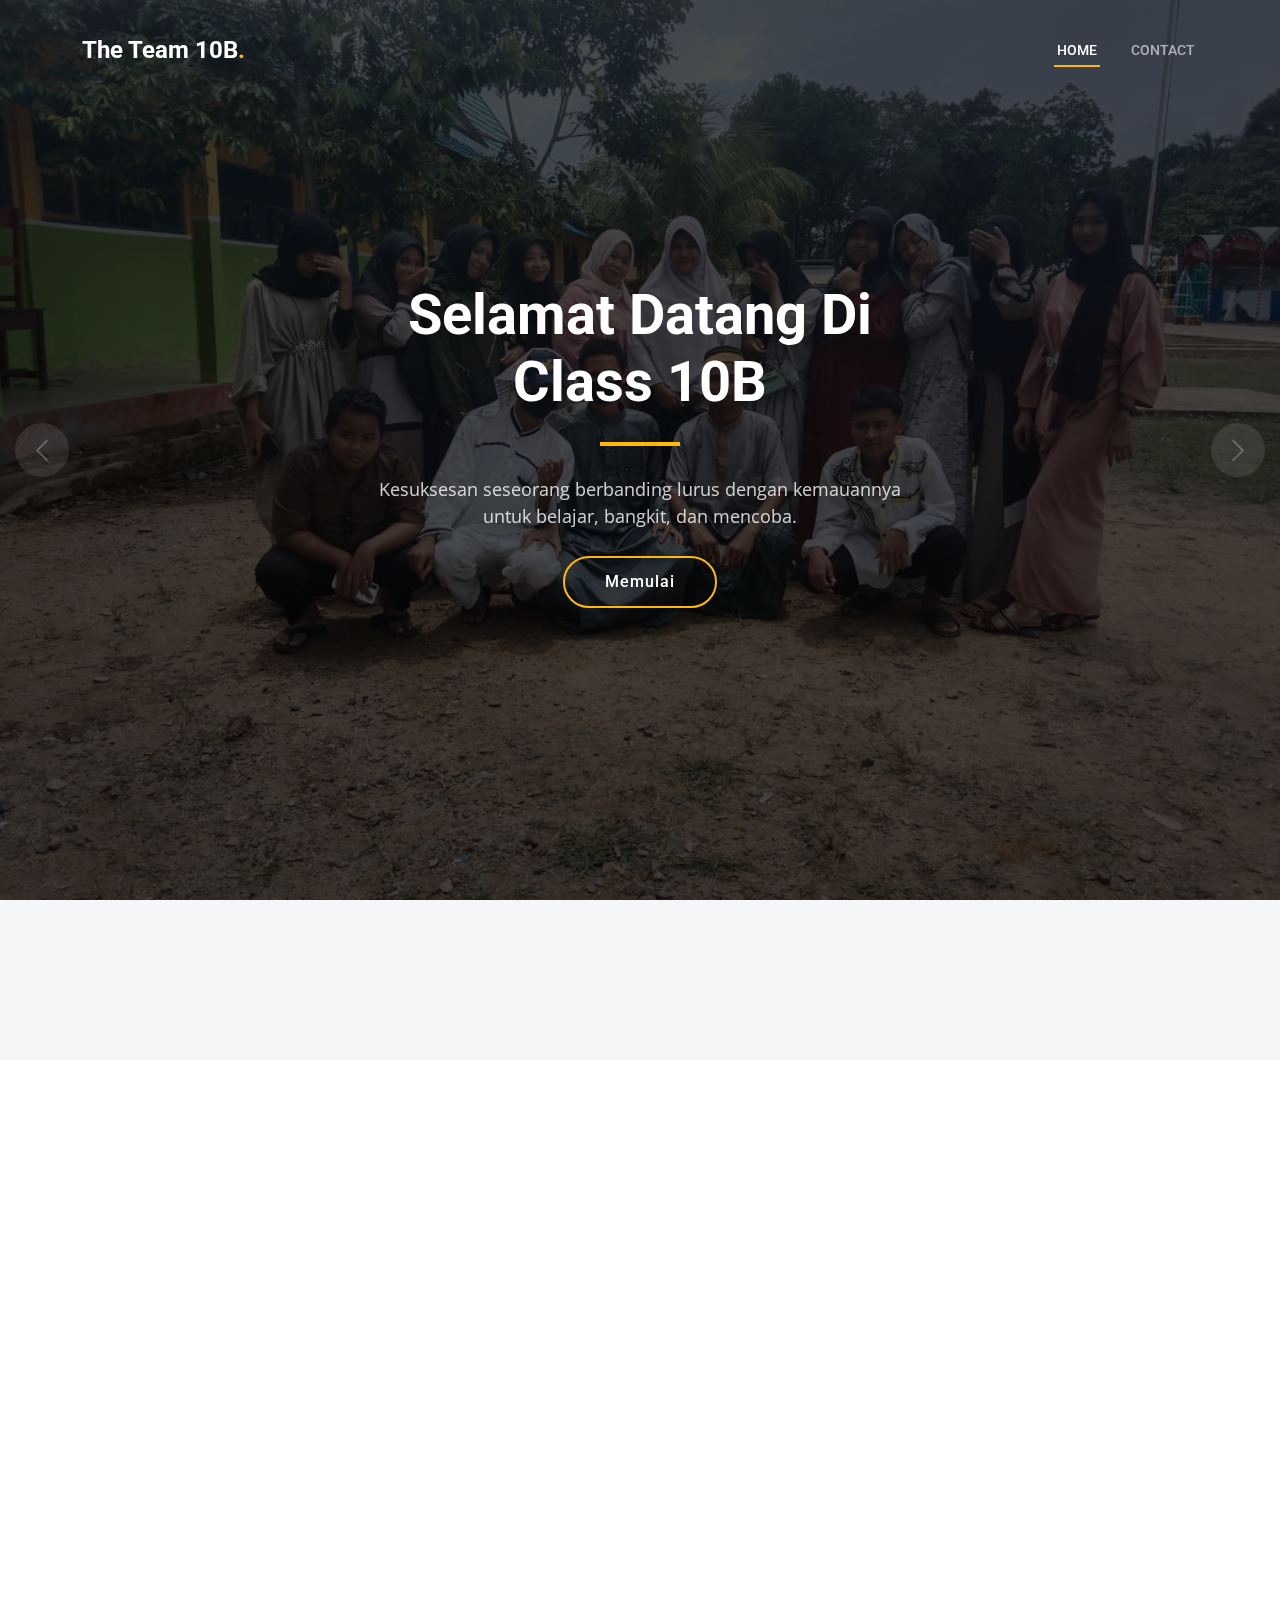
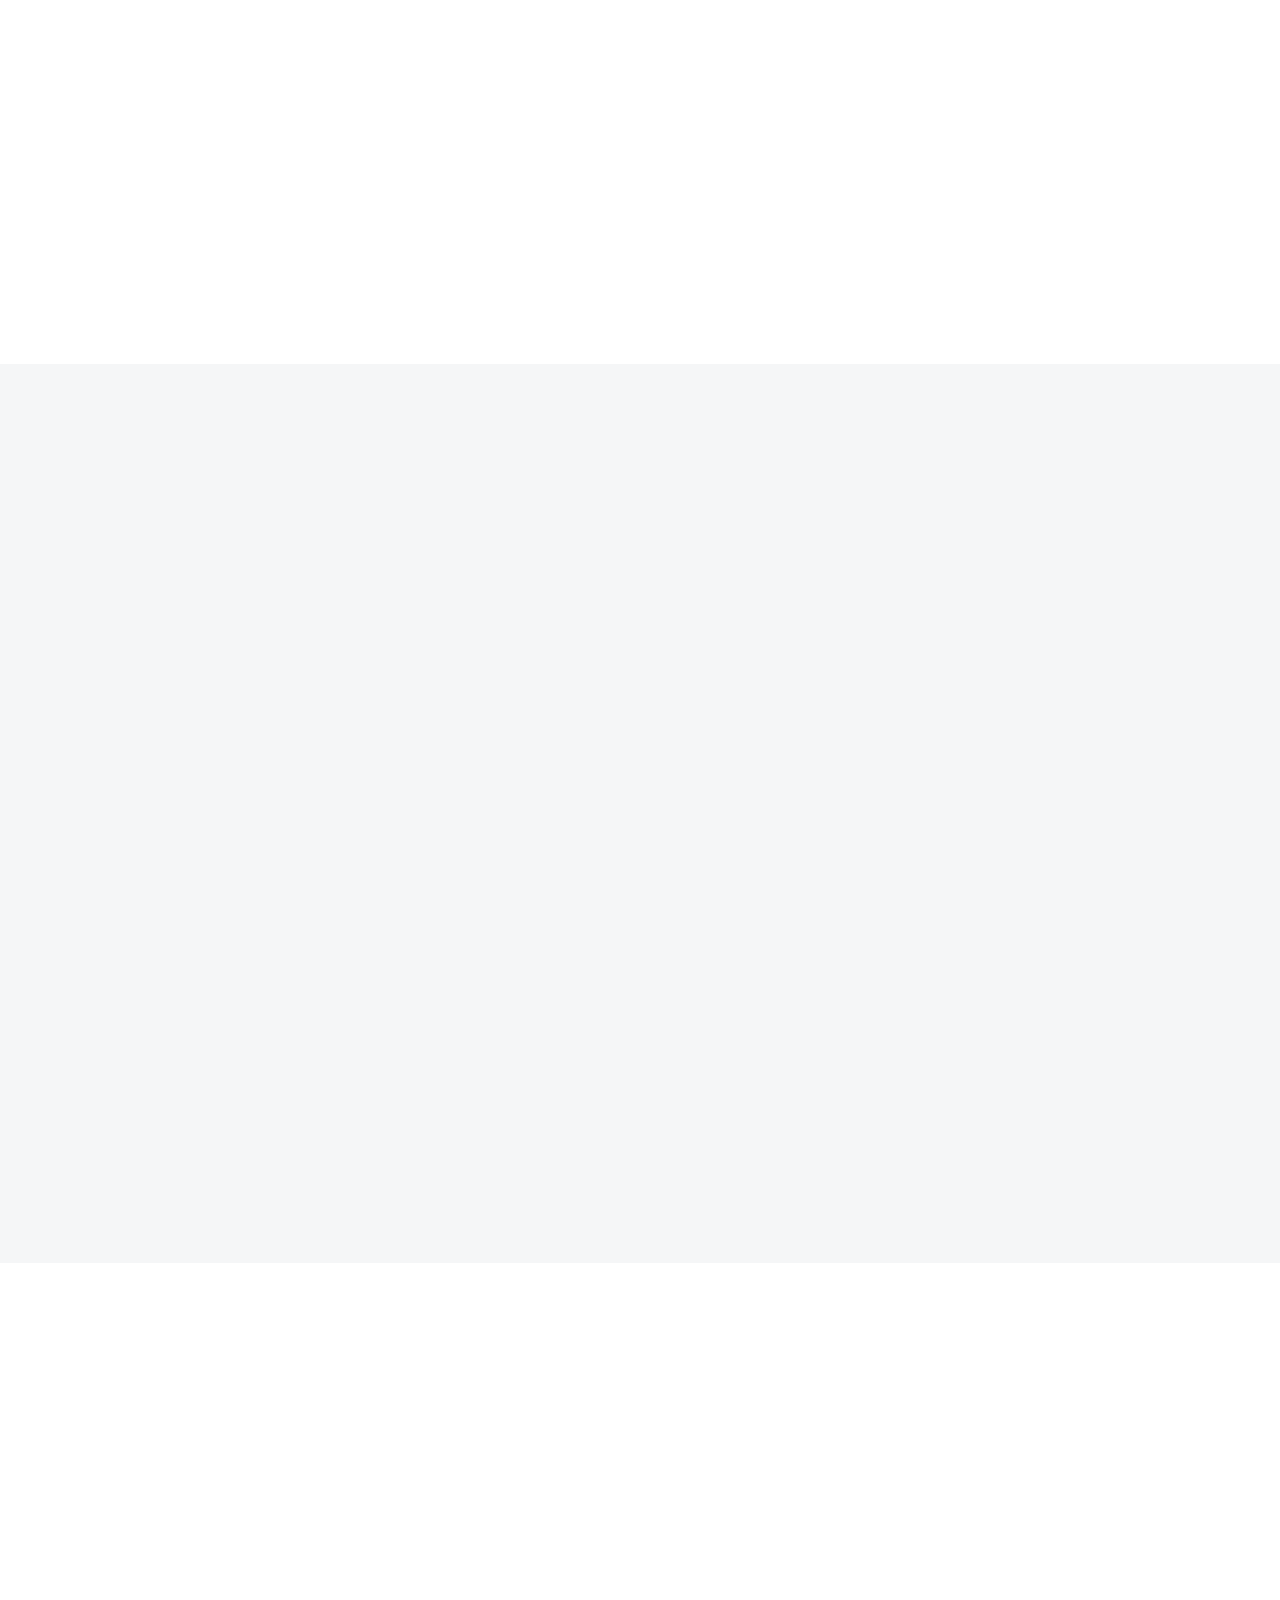
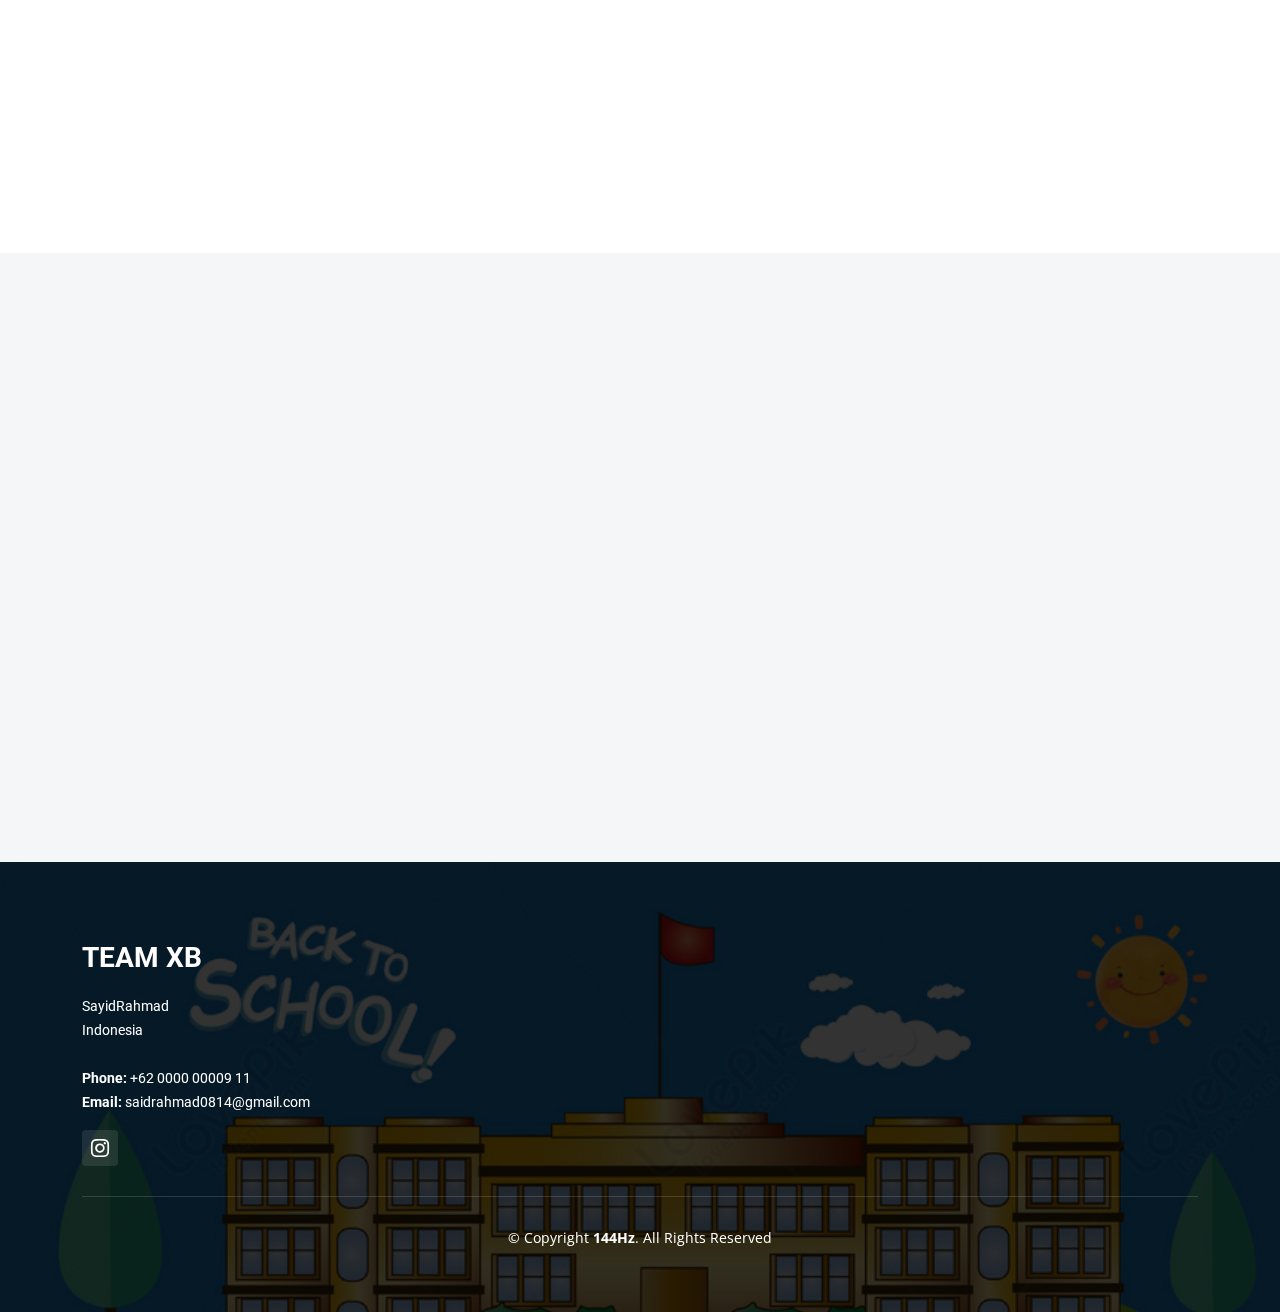
<file: index.html>
<!DOCTYPE html>
<html lang="en">

<head>
  <meta charset="utf-8">
  <meta content="width=device-width, initial-scale=1.0" name="viewport">

  <title>Xb - Home</title>
  <meta content="" name="description">
  <meta content="" name="keywords">

  <!-- Favicons -->
  <link href="assets/img/favicon.png" rel="icon">
  <link href="assets/img/apple-touch-icon.png" rel="apple-touch-icon">

  <!-- Google Fonts -->
  <link rel="preconnect" href="https://fonts.googleapis.com">
  <link rel="preconnect" href="https://fonts.gstatic.com" crossorigin>
  <link href="https://fonts.googleapis.com/css2?family=Open+Sans:ital,wght@0,300;0,400;0,500;0,600;0,700;1,300;1,400;1,600;1,700&family=Roboto:ital,wght@0,300;0,400;0,500;0,600;0,700;1,300;1,400;1,500;1,600;1,700&family=Work+Sans:ital,wght@0,300;0,400;0,500;0,600;0,700;1,300;1,400;1,500;1,600;1,700&display=swap" rel="stylesheet">

  <!-- Vendor CSS Files -->
  <link href="assets/vendor/bootstrap/css/bootstrap.min.css" rel="stylesheet">
  <link href="assets/vendor/bootstrap-icons/bootstrap-icons.css" rel="stylesheet">
  <link href="assets/vendor/fontawesome-free/css/all.min.css" rel="stylesheet">
  <link href="assets/vendor/aos/aos.css" rel="stylesheet">
  <link href="assets/vendor/glightbox/css/glightbox.min.css" rel="stylesheet">
  <link href="assets/vendor/swiper/swiper-bundle.min.css" rel="stylesheet">

  <!-- Template Main CSS File -->
  <link href="assets/css/main.css" rel="stylesheet">

</head>

<body>

  <!-- ======= Header ======= -->
  <header id="header" class="header d-flex align-items-center">
    <div class="container-fluid container-xl d-flex align-items-center justify-content-between">

      <a href="index.html" class="logo d-flex align-items-center">
        <!-- Uncomment the line below if you also wish to use an image logo -->
        <!-- <img src="assets/img/logo.png" alt=""> -->
        <h1>The Team 10B<span>.</span></h1>
      </a>

      <i class="mobile-nav-toggle mobile-nav-show bi bi-list"></i>
      <i class="mobile-nav-toggle mobile-nav-hide d-none bi bi-x"></i>
      <nav id="navbar" class="navbar">
        <ul>
          <li><a href="index.html" class="active">Home</a></li>
          <li><a href="contact.html">Contact</a></li>
        </ul>
      </nav><!-- .navbar -->

    </div>
  </header><!-- End Header -->

  <!-- ======= Hero Section ======= -->
  <section id="hero" class="hero">

    <div class="info d-flex align-items-center">
      <div class="container">
        <div class="row justify-content-center">
          <div class="col-lg-6 text-center">
            <h2 data-aos="fade-down">Selamat Datang Di <span>Class 10B</span></h2>
            <p data-aos="fade-up">Kesuksesan seseorang berbanding lurus dengan kemauannya untuk belajar, bangkit, dan mencoba.</p>
            <a data-aos="fade-up" data-aos-delay="200" href="#get-started" class="btn-get-started">Memulai</a>
          </div>
        </div>
      </div>
    </div>

    <div id="hero-carousel" class="carousel slide" data-bs-ride="carousel" data-bs-interval="5000">

      <div class="carousel-item active" style="background-image: url(assets/img/hero-carousel/p1.jpg)"></div>
      <div class="carousel-item" style="background-image: url(assets/img/hero-carousel/p2.jpg)"></div>
      <div class="carousel-item" style="background-image: url(assets/img/hero-carousel/p3.jpg)"></div>

      <a class="carousel-control-prev" href="#hero-carousel" role="button" data-bs-slide="prev">
        <span class="carousel-control-prev-icon bi bi-chevron-left" aria-hidden="true"></span>
      </a>

      <a class="carousel-control-next" href="#hero-carousel" role="button" data-bs-slide="next">
        <span class="carousel-control-next-icon bi bi-chevron-right" aria-hidden="true"></span>
      </a>

    </div>

  </section><!-- End Hero Section -->

  <main id="main">

    <!-- ======= Get Started Section ======= -->
    <section id="get-started" class="get-started section-bg">
      <div class="container">

      </div>
    </section><!-- End Get Started Section -->

    <!-- ======= Constructions Section ======= -->
    <section id="constructions" class="constructions">
      <div class="container" data-aos="fade-up">

        <div class="section-header">
          <h2>10B</h2>
        </div>

        <div class="row gy-4">

          <div class="col-lg-6" data-aos="fade-up" data-aos-delay="100">
            <div class="card-item">
              <div class="row">
                <div class="col-xl-5">
                  <div class="card-bg" style="background-image: url(assets/img/constructions-1.jpg);"></div>
                </div>
                <div class="col-xl-7 d-flex align-items-center">
                  <div class="card-body">
                    <h4 class="card-title">Ibu Suryawati</h4>
                    <p>Ibu Suryawati adalah Walikelas 10B. Ibu Suryawati guru pelajaran Kimia dan TIK di kelas 10B.</p>
                  </div>
                </div>
              </div>
            </div>
          </div><!-- End Card Item -->

          <div class="col-lg-6" data-aos="fade-up" data-aos-delay="200">
            <div class="card-item">
              <div class="row">
                <div class="col-xl-5">
                  <div class="card-bg" style="background-image: url(assets/img/constructions-2.jpg);"></div>
                </div>
                <div class="col-xl-7 d-flex align-items-center">
                  <div class="card-body">
                    <h4 class="card-title">Siswa-Siswi kelas 10B</h4>
                    <p>Belajar memang kadang membosankan tapi demi menggapai impianmu dan masa depan yang cerah, bersemangatlah dalam mencari ilmu.</p>
                  </div>
                </div>
              </div>
            </div>
          </div><!-- End Card Item -->

          <div class="col-lg-6" data-aos="fade-up" data-aos-delay="300">
            <div class="card-item">
              <div class="row">
                <div class="col-xl-5">
                  <div class="card-bg" style="background-image: url(assets/img/constructions-3.jpg);"></div>
                </div>
                <div class="col-xl-7 d-flex align-items-center">
                  <div class="card-body">
                    <h4 class="card-title">Lomba Memasukan Jarum Ke Botol</h4>
                    <p>Kelas 10B memenangkan Juara ke 1 Lomba Memasukan Jarum Ke Botol .</p>
                  </div>
                </div>
              </div>
            </div>
          </div><!-- End Card Item -->

          <div class="col-lg-6" data-aos="fade-up" data-aos-delay="400">
            <div class="card-item">
              <div class="row">
                <div class="col-xl-5">
                  <div class="card-bg" style="background-image: url(assets/img/constructions-4.jpg);"></div>
                </div>
                <div class="col-xl-7 d-flex align-items-center">
                  <div class="card-body">
                    <h4 class="card-title">Voli</h4>
                    <p>Kelas 10B memenangkan Perlombaan Voli Juara 2 Di SMAN 1 Pulau Laut Tengah.</p>
                  </div>
                </div>
              </div>
            </div>
          </div><!-- End Card Item -->

        </div>

      </div>
    </section><!-- End Constructions Section -->


    <!-- ======= Features Section ======= -->
    <section id="features" class="features section-bg">
      <div class="container" data-aos="fade-up">

        <ul class="nav nav-tabs row  g-2 d-flex">

          <li class="nav-item col-3">
            <a class="nav-link active show" data-bs-toggle="tab" data-bs-target="#tab-1">
              <h4>Siswa</h4>
            </a>
          </li><!-- End tab nav item -->

          <li class="nav-item col-3">
            <a class="nav-link" data-bs-toggle="tab" data-bs-target="#tab-2">
              <h4>Siswi</h4>
            </a><!-- End tab nav item -->

          <li class="nav-item col-3">
            <a class="nav-link" data-bs-toggle="tab" data-bs-target="#tab-3">
              <h4>Projek</h4>
            </a>
          </li><!-- End tab nav item -->

          <li class="nav-item col-3">
            <a class="nav-link" data-bs-toggle="tab" data-bs-target="#tab-4">
              <h4>Walikelas</h4>
            </a>
          </li><!-- End tab nav item -->

        </ul>

        <div class="tab-content">

          <div class="tab-pane active show" id="tab-1">
            <div class="row">
              <div class="col-lg-6 order-2 order-lg-1 mt-3 mt-lg-0 d-flex flex-column justify-content-center" data-aos="fade-up" data-aos-delay="100">
                <h3>Daftar Siswa Xb</h3>
                <p class="fst-italic">
                  Jumlah Siswa Xb adalah 13
                </p>
                <ul>
                  <li><i class="bi bi-check2-all"></i> 1.Abdilah Rahman</li>
                  <li><i class="bi bi-check2-all"></i> 2.Dirli</li>
                  <li><i class="bi bi-check2-all"></i> 3.Dilah</li>
                  <li><i class="bi bi-check2-all"></i> 4.Madan</li>
                  <li><i class="bi bi-check2-all"></i> 5.Abdal</li>
                  <li><i class="bi bi-check2-all"></i> 6.Ozan</li>
                  <li><i class="bi bi-check2-all"></i> 7.Apri</li>
                  <li><i class="bi bi-check2-all"></i> 8.Daus</li>
                  <li><i class="bi bi-check2-all"></i> 9.Ajai</li>
                  <li><i class="bi bi-check2-all"></i> 10.Saldi</li>
                  <li><i class="bi bi-check2-all"></i> 11.Hairul</li>
                  <li><i class="bi bi-check2-all"></i> 12.Giya</li>
                  <li><i class="bi bi-check2-all"></i> 13.Sayid Rahmad</li>
                </ul>
              </div>
              <div class="col-lg-6 order-1 order-lg-2 text-center" data-aos="fade-up" data-aos-delay="200">
                <img src="assets/img/constructions-2.jpg" alt="" class="img-fluid">
              </div>
            </div>
          </div><!-- End tab content item -->

          <div class="tab-pane" id="tab-2">
            <div class="row">
              <div class="col-lg-6 order-2 order-lg-1 mt-3 mt-lg-0 d-flex flex-column justify-content-center">
                <h3>Daftar Siswi XB</h3>
                <p class="fst-italic">
                  jumlah Siswi Di Kelas Xb 13
                </p>
                <ul>
                  <li><i class="bi bi-check2-all"></i> 1.Ayu</li>
                  <li><i class="bi bi-check2-all"></i> 2.Selvi</li>
                  <li><i class="bi bi-check2-all"></i> 3.Riri</li>
                  <li><i class="bi bi-check2-all"></i> 5.Ratna</li>
                  <li><i class="bi bi-check2-all"></i> 6.Mita</li>
                  <li><i class="bi bi-check2-all"></i> 7.Abel</li>
                  <li><i class="bi bi-check2-all"></i> 8.Indah</li>
                  <li><i class="bi bi-check2-all"></i> 9.Ersa</li>
                  <li><i class="bi bi-check2-all"></i> 10.Wulan</li>
                  <li><i class="bi bi-check2-all"></i> 11.Haura</li>
                  <li><i class="bi bi-check2-all"></i> 12.Vira</li>
                  <li><i class="bi bi-check2-all"></i> 13.Dita</li>
                </ul>
              </div>
              <div class="col-lg-6 order-1 order-lg-2 text-center">
                <img src="assets/img/constructions-2.jpg" alt="" class="img-fluid">
              </div>
            </div>
          </div><!-- End tab content item -->

          <div class="tab-pane" id="tab-3">
            <div class="row">
              <div class="col-lg-6 order-2 order-lg-1 mt-3 mt-lg-0 d-flex flex-column justify-content-center">
                <h3>Projek Saat INI</h3>
                <p class="fst-italic">
                  2023, S2. Projek Menanam, Di Projek Menanam ini Kami Mempunya Kelompok Masing-Masing. Masing-Masing Kelompok Menanam Tanaman Yang Berbeda-beda, Misalnya...
                </p>
                <ul>
                  <li><i class="bi bi-check2-all"></i> Kelompok 1 Menanam : Tomat</li>
                  <li><i class="bi bi-check2-all"></i> Kelompok 2 Menanam : Cabai</li>
                  <li><i class="bi bi-check2-all"></i> Kelompok 3 Menanam : Terong</li>
                  <li><i class="bi bi-check2-all"></i> Kelompok 4 Menanam : Kacang Panjang</li>
                  <li><i class="bi bi-check2-all"></i> Kelompok 3 Menanam : Kangkung</li>
                </ul>
              </div>
              <div class="col-lg-6 order-1 order-lg-2 text-center">
                <img src="assets/img/tanaman.jpg" alt="" class="img-fluid">
              </div>
            </div>
          </div><!-- End tab content item -->

          <div class="tab-pane" id="tab-4">
            <div class="row">
              <div class="col-lg-6 order-2 order-lg-1 mt-3 mt-lg-0 d-flex flex-column justify-content-center">
                <h3>Walikelas Kami Adalah</h3>
                <p class="fst-italic">
                  Ibu Suryawati Adalah Walikelas Sekolah SMAN 1 PULAU LAUT TENGAH DI Kelas XB
                </p>
              </div>
              <div class="col-lg-6 order-1 order-lg-2 text-center">
                <img src="assets/img/Ibu.jfif" alt="" class="img-fluid">
              </div>
            </div>
          </div><!-- End tab content item -->

        </div>

      </div>
    </section><!-- End Features Section -->

    <!-- ======= Our Projects Section ======= -->
    <section id="projects" class="projects">
      <div class="container" data-aos="fade-up">

        <div class="section-header">
          <h2>Gallery</h2>
        </div>

        <div class="portfolio-isotope" data-portfolio-filter="*" data-portfolio-layout="masonry" data-portfolio-sort="original-order">

          <ul class="portfolio-flters" data-aos="fade-up" data-aos-delay="100">
            <li data-filter="*" class="filter-active">2022-2023</li>
          </ul><!-- End Projects Filters -->

          <div class="row gy-4 portfolio-container" data-aos="fade-up" data-aos-delay="200">

            <div class="col-lg-4 col-md-6 portfolio-item filter-remodeling">
              <div class="portfolio-content h-100">
                <img src="assets/img/constructions-1.jpg" class="img-fluid" alt="">
                <div class="portfolio-info">
                  <h4>Kelas 10B</h4>
                  <p>Xb</p>
                  <a href="assets/img/constructions-1.jpg" title="Remodeling 1" data-gallery="portfolio-gallery-remodeling" class="glightbox preview-link"><i class="bi bi-zoom-in"></i></a>
                  <a href="project-details.html" title="More Details" class="details-link"><i class="bi bi-link-45deg"></i></a>
                </div>
              </div>
            </div><!-- End Projects Item -->

            <div class="col-lg-4 col-md-6 portfolio-item filter-construction">
              <div class="portfolio-content h-100">
                <img src="assets/img/constructions-2.jpg" class="img-fluid" alt="">
                <div class="portfolio-info">
                  <h4>Kelas 10B</h4>
                  <p>Xb</p>
                  <a href="assets/img/constructions-2.jpg" title="Construction 1" data-gallery="portfolio-gallery-construction" class="glightbox preview-link"><i class="bi bi-zoom-in"></i></a>
                  <a href="project-details.html" title="More Details" class="details-link"><i class="bi bi-link-45deg"></i></a>
                </div>
              </div>
            </div><!-- End Projects Item -->

            <div class="col-lg-4 col-md-6 portfolio-item filter-repairs">
              <div class="portfolio-content h-100">
                <img src="assets/img/hero-carousel/p1.jpg" class="img-fluid" alt="">
                <div class="portfolio-info">
                  <h4>Kelas 10B</h4>
                  <p>Xb</p>
                  <a href="assets/img/hero-carousel/p1.jpg" title="Repairs 1" data-gallery="portfolio-gallery-repairs" class="glightbox preview-link"><i class="bi bi-zoom-in"></i></a>
                  <a href="project-details.html" title="More Details" class="details-link"><i class="bi bi-link-45deg"></i></a>
                </div>
              </div>
            </div><!-- End Projects Item -->
          </div><!-- End Projects Container -->

        </div>

      </div>
    </section><!-- End Our Projects Section -->

    <!-- ======= Testimonials Section ======= -->
    <section id="testimonials" class="testimonials section-bg">
      <div class="container" data-aos="fade-up">

        <div class="section-header">
          <h2>Create Website</h2>
          <p></p>
        </div>

        <div class="slides-2 swiper">
          <div class="swiper-wrapper">

            <div class="swiper-slide">
              <div class="testimonial-wrap">
                <div class="testimonial-item">
                  <img src="assets/img/icon.jpg" class="testimonial-img" alt="">
                  <h3>Sayid Rahmad Bagus Satriyo</h3>
                  <h4>Programer</h4>
                  <div class="stars">
                    <i class="bi bi-star-fill"></i><i class="bi bi-star-fill"></i><i class="bi bi-star-fill"></i><i class="bi bi-star-fill"></i><i class="bi bi-star-fill"></i>
                  </div>
                  <p>
                    <i class="bi bi-quote quote-icon-left"></i>
                    A programmer is someone who is seen as an expert, But actually to create a perfect programh It takes the greatest determination and strength to keep learning new things
                    <i class="bi bi-quote quote-icon-right"></i>
                  </p>
                </div>
              </div>
            </div><!-- End testimonial item -->
          </div>
          <div class="swiper-pagination"></div>
        </div>

      </div>
    </section><!-- End Testimonials Section -->


  </main><!-- End #main -->

  <!-- ======= Footer ======= -->
  <footer id="footer" class="footer">

    <div class="footer-content position-relative">
      <div class="container">
        <div class="row">

          <div class="col-lg-4 col-md-6">
            <div class="footer-info">
              <h3>Team Xb</h3>
              <p>
                SayidRahmad <br>
                Indonesia<br><br>
                <strong>Phone:</strong> +62 0000 00009 11<br>
                <strong>Email:</strong> saidrahmad0814@gmail.com<br>
              </p>
              <div class="social-links d-flex mt-3">
                <a href="https://www.instagram.com/sydrhmdb/" class="d-flex align-items-center justify-content-center"><i class="bi bi-instagram"></i></a>
              </div>
            </div>
          </div><!-- End footer info column-->
        </div>
      </div>
    </div>

    <div class="footer-legal text-center position-relative">
      <div class="container">
        <div class="copyright">
          &copy; Copyright <strong><span>144Hz</span></strong>. All Rights Reserved
        </div>
        <div class="credits">
        </div>
      </div>
    </div>

  </footer>
  <!-- End Footer -->

  <a href="#" class="scroll-top d-flex align-items-center justify-content-center"><i class="bi bi-arrow-up-short"></i></a>

  <div id="preloader"></div>

  <!-- Vendor JS Files -->
  <script src="assets/vendor/bootstrap/js/bootstrap.bundle.min.js"></script>
  <script src="assets/vendor/aos/aos.js"></script>
  <script src="assets/vendor/glightbox/js/glightbox.min.js"></script>
  <script src="assets/vendor/isotope-layout/isotope.pkgd.min.js"></script>
  <script src="assets/vendor/swiper/swiper-bundle.min.js"></script>
  <script src="assets/vendor/purecounter/purecounter_vanilla.js"></script>
  <script src="assets/vendor/php-email-form/validate.js"></script>

  <!-- Template Main JS File -->
  <script src="assets/js/main.js"></script>

</body>

</html>
</file>
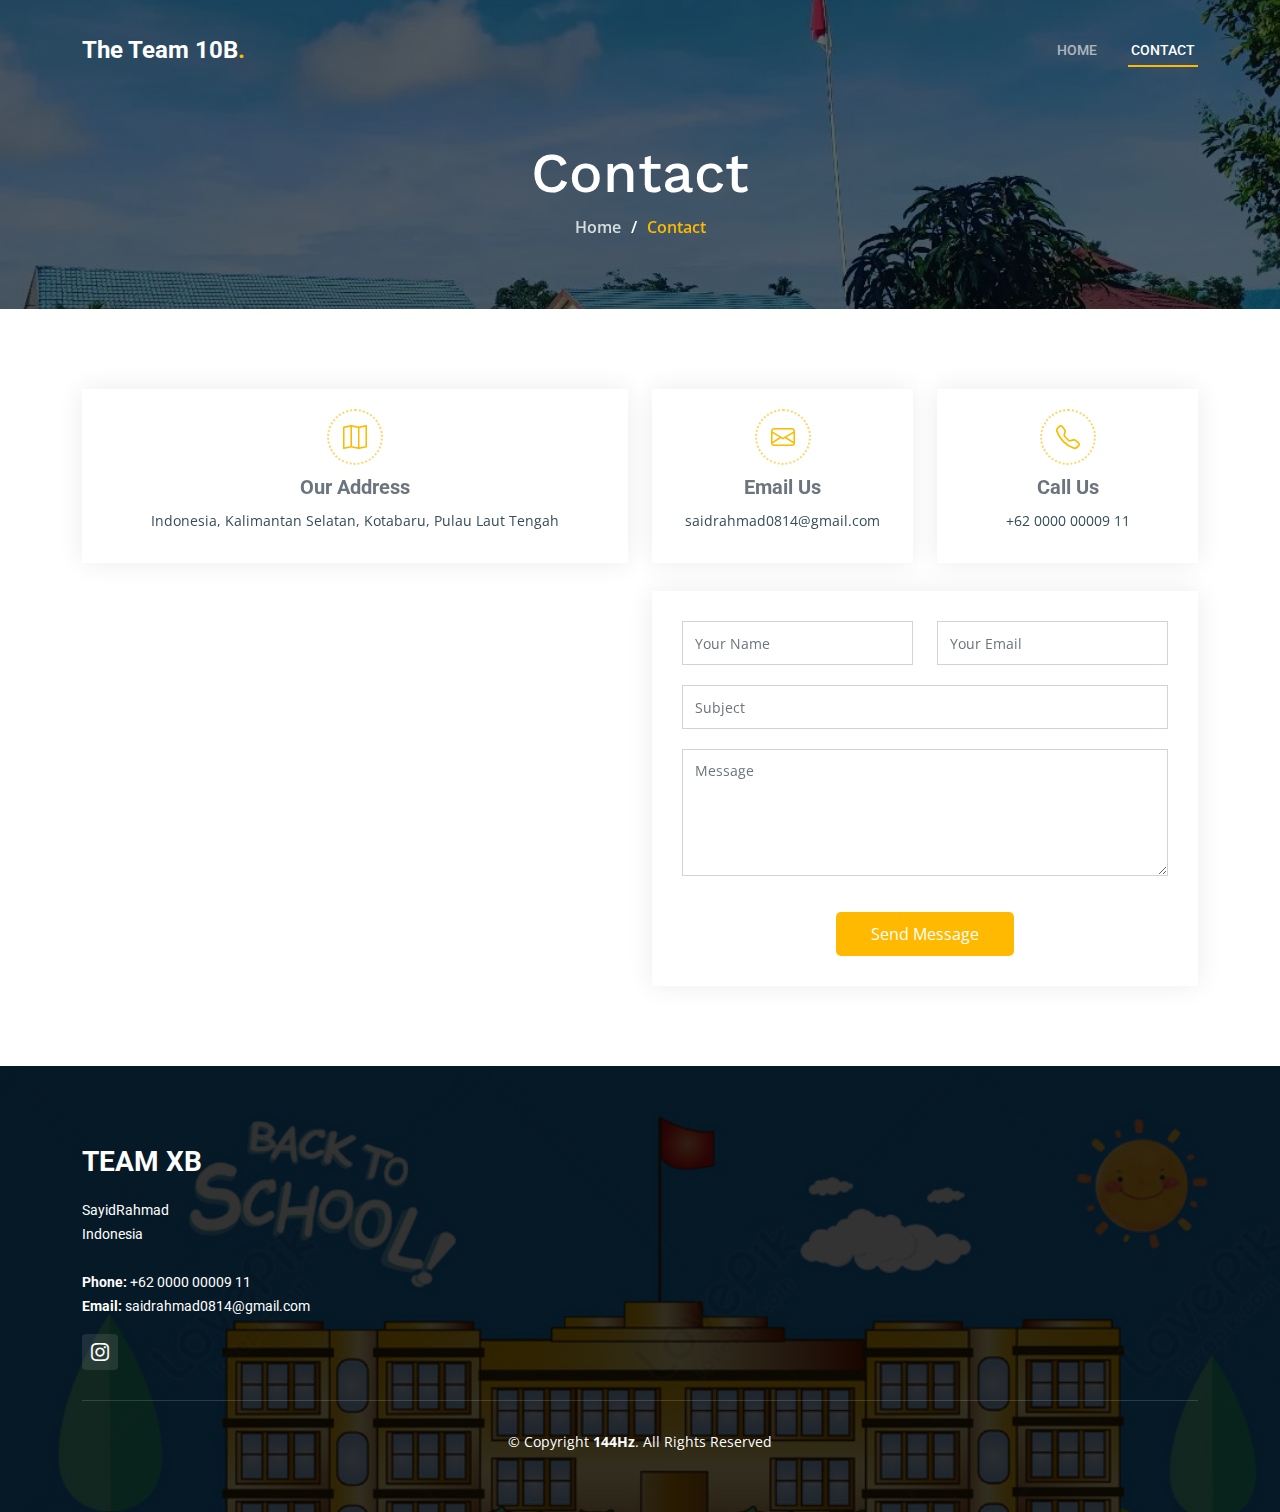
<file: contact.html>
<!DOCTYPE html>
<html lang="en">

<head>
  <meta charset="utf-8">
  <meta content="width=device-width, initial-scale=1.0" name="viewport">

  <title>Xb - Contact</title>
  <meta content="" name="description">
  <meta content="" name="keywords">

  <!-- Favicons -->
  <link href="assets/img/favicon.png" rel="icon">
  <link href="assets/img/apple-touch-icon.png" rel="apple-touch-icon">

  <!-- Google Fonts -->
  <link rel="preconnect" href="https://fonts.googleapis.com">
  <link rel="preconnect" href="https://fonts.gstatic.com" crossorigin>
  <link href="https://fonts.googleapis.com/css2?family=Open+Sans:ital,wght@0,300;0,400;0,500;0,600;0,700;1,300;1,400;1,600;1,700&family=Roboto:ital,wght@0,300;0,400;0,500;0,600;0,700;1,300;1,400;1,500;1,600;1,700&family=Work+Sans:ital,wght@0,300;0,400;0,500;0,600;0,700;1,300;1,400;1,500;1,600;1,700&display=swap" rel="stylesheet">

  <!-- Vendor CSS Files -->
  <link href="assets/vendor/bootstrap/css/bootstrap.min.css" rel="stylesheet">
  <link href="assets/vendor/bootstrap-icons/bootstrap-icons.css" rel="stylesheet">
  <link href="assets/vendor/fontawesome-free/css/all.min.css" rel="stylesheet">
  <link href="assets/vendor/aos/aos.css" rel="stylesheet">
  <link href="assets/vendor/glightbox/css/glightbox.min.css" rel="stylesheet">
  <link href="assets/vendor/swiper/swiper-bundle.min.css" rel="stylesheet">

  <!-- Template Main CSS File -->
  <link href="assets/css/main.css" rel="stylesheet">

  <!-- =======================================================
  * Template Name: UpConstruction - v1.3.0
  * Template URL: https://bootstrapmade.com/upconstruction-bootstrap-construction-website-template/
  * Author: BootstrapMade.com
  * License: https://bootstrapmade.com/license/
  ======================================================== -->
</head>

<body>

  <!-- ======= Header ======= -->
  <header id="header" class="header d-flex align-items-center">
    <div class="container-fluid container-xl d-flex align-items-center justify-content-between">

      <a href="index.html" class="logo d-flex align-items-center">
        <!-- Uncomment the line below if you also wish to use an image logo -->
        <!-- <img src="assets/img/logo.png" alt=""> -->
        <h1>The Team 10B<span>.</span></h1>
      </a>

      <i class="mobile-nav-toggle mobile-nav-show bi bi-list"></i>
      <i class="mobile-nav-toggle mobile-nav-hide d-none bi bi-x"></i>
      <nav id="navbar" class="navbar">
        <ul>
          <li><a href="index.html">Home</a></li>
          <li><a href="contact.html" class="active">Contact</a></li>
        </ul>
      </nav><!-- .navbar -->

    </div>
  </header><!-- End Header -->

  <main id="main">

    <!-- ======= Breadcrumbs ======= -->
    <div class="breadcrumbs d-flex align-items-center" style="background-image: url('assets/img/sman1.webp');">
      <div class="container position-relative d-flex flex-column align-items-center" data-aos="fade">

        <h2>Contact</h2>
        <ol>
          <li><a href="index.html">Home</a></li>
          <li>Contact</li>
        </ol>

      </div>
    </div><!-- End Breadcrumbs -->

    <!-- ======= Contact Section ======= -->
    <section id="contact" class="contact">
      <div class="container" data-aos="fade-up" data-aos-delay="100">

        <div class="row gy-4">
          <div class="col-lg-6">
            <div class="info-item  d-flex flex-column justify-content-center align-items-center">
              <i class="bi bi-map"></i>
              <h3>Our Address</h3>
              <p>Indonesia, Kalimantan Selatan, Kotabaru, Pulau Laut Tengah</p>
            </div>
          </div><!-- End Info Item -->

          <div class="col-lg-3 col-md-6">
            <div class="info-item d-flex flex-column justify-content-center align-items-center">
              <i class="bi bi-envelope"></i>
              <h3>Email Us</h3>
              <p>saidrahmad0814@gmail.com</p>
            </div>
          </div><!-- End Info Item -->

          <div class="col-lg-3 col-md-6">
            <div class="info-item  d-flex flex-column justify-content-center align-items-center">
              <i class="bi bi-telephone"></i>
              <h3>Call Us</h3>
              <p>+62 0000 00009 11</p>
            </div>
          </div><!-- End Info Item -->

        </div>

        <div class="row gy-4 mt-1">

          <div class="col-lg-6 ">
            <iframe src="https://www.google.com/maps/embed?pb=!1m14!1m12!1m3!1d1184.011204512225!2d116.07152356644524!3d-3.465342590537205!2m3!1f0!2f0!3f0!3m2!1i1024!2i768!4f13.1!5e0!3m2!1sid!2sid!4v1677952025924!5m2!1sid!2sid" frameborder="0" style="border:0; width: 100%; height: 384px;" allowfullscreen></iframe>
          </div><!-- End Google Maps -->

          <div class="col-lg-6">
            <form action="forms/contact.php" method="post" role="form" class="php-email-form">
              <div class="row gy-4">
                <div class="col-lg-6 form-group">
                  <input type="text" name="name" class="form-control" id="name" placeholder="Your Name" required>
                </div>
                <div class="col-lg-6 form-group">
                  <input type="email" class="form-control" name="email" id="email" placeholder="Your Email" required>
                </div>
              </div>
              <div class="form-group">
                <input type="text" class="form-control" name="subject" id="subject" placeholder="Subject" required>
              </div>
              <div class="form-group">
                <textarea class="form-control" name="message" rows="5" placeholder="Message" required></textarea>
              </div>
              <div class="my-3">
                <div class="loading">Loading</div>
                <div class="error-message"></div>
                <div class="sent-message">Your message has been sent. Thank you!</div>
              </div>
              <div class="text-center"><button type="submit">Send Message</button></div>
            </form>
          </div><!-- End Contact Form -->

        </div>

      </div>
    </section><!-- End Contact Section -->

  </main><!-- End #main -->

  <!-- ======= Footer ======= -->
  <footer id="footer" class="footer">

    <div class="footer-content position-relative">
      <div class="container">
        <div class="row">

          <div class="col-lg-4 col-md-6">
            <div class="footer-info">
              <h3>Team Xb</h3>
              <p>
                SayidRahmad <br>
                Indonesia<br><br>
                <strong>Phone:</strong> +62 0000 00009 11<br>
                <strong>Email:</strong> saidrahmad0814@gmail.com<br>
              </p>
              <div class="social-links d-flex mt-3">
                <a href="https://www.instagram.com/sydrhmdb/" class="d-flex align-items-center justify-content-center"><i class="bi bi-instagram"></i></a>
              </div>
            </div>
          </div><!-- End footer info column-->
        </div>
      </div>
    </div>

    <div class="footer-legal text-center position-relative">
      <div class="container">
        <div class="copyright">
          &copy; Copyright <strong><span>144Hz</span></strong>. All Rights Reserved
        </div>
      </div>
    </div>

  </footer>
  <!-- End Footer -->

  <a href="#" class="scroll-top d-flex align-items-center justify-content-center"><i class="bi bi-arrow-up-short"></i></a>

  <div id="preloader"></div>

  <!-- Vendor JS Files -->
  <script src="assets/vendor/bootstrap/js/bootstrap.bundle.min.js"></script>
  <script src="assets/vendor/aos/aos.js"></script>
  <script src="assets/vendor/glightbox/js/glightbox.min.js"></script>
  <script src="assets/vendor/isotope-layout/isotope.pkgd.min.js"></script>
  <script src="assets/vendor/swiper/swiper-bundle.min.js"></script>
  <script src="assets/vendor/purecounter/purecounter_vanilla.js"></script>
  <script src="assets/vendor/php-email-form/validate.js"></script>

  <!-- Template Main JS File -->
  <script src="assets/js/main.js"></script>

</body>

</html>
</file>
<file: assets/css/main.css>
/**
* Template Name: UpConstruction - v1.3.0
* Template URL: https://bootstrapmade.com/upconstruction-bootstrap-construction-website-template/
* Author: BootstrapMade.com
* License: https://bootstrapmade.com/license/
*/

/*--------------------------------------------------------------
# Set main reusable colors and fonts using CSS variables
# Learn more about CSS variables at https://developer.mozilla.org/en-US/docs/Web/CSS/Using_CSS_custom_properties
--------------------------------------------------------------*/
/* Fonts */
:root {
  --font-default: "Open Sans", system-ui, -apple-system, "Segoe UI", Roboto, "Helvetica Neue", Arial, "Noto Sans", "Liberation Sans", sans-serif, "Apple Color Emoji", "Segoe UI Emoji", "Segoe UI Symbol", "Noto Color Emoji";
  --font-primary: "Roboto", sans-serif;
  --font-secondary: "Work Sans", sans-serif;
}

/* Colors */
:root {
  --color-default: #364d59;
  --color-primary: #feb900;
  --color-secondary: #52565e;
}

/* Smooth scroll behavior */
:root {
  scroll-behavior: smooth;
}

/*--------------------------------------------------------------
# General
--------------------------------------------------------------*/
body {
  font-family: var(--font-default);
  color: var(--color-default);
  overflow-x: hidden;
}

a {
  color: var(--color-primary);
  text-decoration: none;
}

a:hover {
  color: #ffc732;
  text-decoration: none;
}

h1,
h2,
h3,
h4,
h5,
h6 {
  font-family: var(--font-primary);
}

/*--------------------------------------------------------------
# Sections & Section Header
--------------------------------------------------------------*/
section {
  padding: 80px 0;
  overflow: hidden;
}

.section-bg {
  background-color: #f5f6f7;
}

.section-header {
  text-align: center;
  padding-bottom: 70px;
}

.section-header h2 {
  font-size: 32px;
  font-weight: 700;
  position: relative;
  color: #2e3135;
}

.section-header h2:before,
.section-header h2:after {
  content: "";
  width: 50px;
  height: 2px;
  background: var(--color-primary);
  display: inline-block;
}

.section-header h2:before {
  margin: 0 15px 10px 0;
}

.section-header h2:after {
  margin: 0 0 10px 15px;
}

.section-header p {
  margin: 0 auto 0 auto;
}

@media (min-width: 1199px) {
  .section-header p {
    max-width: 60%;
  }
}

/*--------------------------------------------------------------
# Breadcrumbs
--------------------------------------------------------------*/
.breadcrumbs {
  padding: 140px 0 60px 0;
  min-height: 30vh;
  position: relative;
  background-size: cover;
  background-position: center;
  background-repeat: no-repeat;
}

.breadcrumbs:before {
  content: "";
  background-color: rgba(0, 0, 0, 0.6);
  position: absolute;
  inset: 0;
}

.breadcrumbs h2 {
  font-size: 56px;
  font-weight: 500;
  color: #fff;
  font-family: var(--font-secondary);
}

.breadcrumbs ol {
  display: flex;
  flex-wrap: wrap;
  list-style: none;
  padding: 0 0 10px 0;
  margin: 0;
  font-size: 16px;
  font-weight: 600;
  color: var(--color-primary);
}

.breadcrumbs ol a {
  color: rgba(255, 255, 255, 0.8);
  transition: 0.3s;
}

.breadcrumbs ol a:hover {
  text-decoration: underline;
}

.breadcrumbs ol li+li {
  padding-left: 10px;
}

.breadcrumbs ol li+li::before {
  display: inline-block;
  padding-right: 10px;
  color: #fff;
  content: "/";
}

/*--------------------------------------------------------------
# Scroll top button
--------------------------------------------------------------*/
.scroll-top {
  position: fixed;
  visibility: hidden;
  opacity: 0;
  right: 15px;
  bottom: 15px;
  z-index: 99999;
  background: var(--color-primary);
  width: 40px;
  height: 40px;
  border-radius: 4px;
  transition: all 0.4s;
}

.scroll-top i {
  font-size: 24px;
  color: var(--color-secondary);
  line-height: 0;
}

.scroll-top:hover {
  background: #ffc732;
  color: #fff;
}

.scroll-top.active {
  visibility: visible;
  opacity: 1;
}

/*--------------------------------------------------------------
# Preloader
--------------------------------------------------------------*/
#preloader {
  position: fixed;
  inset: 0;
  z-index: 999999;
  overflow: hidden;
  background: #fff;
  transition: all 0.6s ease-out;
}

#preloader:before {
  content: "";
  position: fixed;
  top: calc(50% - 30px);
  left: calc(50% - 30px);
  border: 6px solid #fff;
  border-color: var(--color-primary) transparent var(--color-primary) transparent;
  border-radius: 50%;
  width: 60px;
  height: 60px;
  -webkit-animation: animate-preloader 1.5s linear infinite;
  animation: animate-preloader 1.5s linear infinite;
}

@-webkit-keyframes animate-preloader {
  0% {
    transform: rotate(0deg);
  }

  100% {
    transform: rotate(360deg);
  }
}

@keyframes animate-preloader {
  0% {
    transform: rotate(0deg);
  }

  100% {
    transform: rotate(360deg);
  }
}

/*--------------------------------------------------------------
# Disable aos animation delay on mobile devices
--------------------------------------------------------------*/
@media screen and (max-width: 768px) {
  [data-aos-delay] {
    transition-delay: 0 !important;
  }
}

/*--------------------------------------------------------------
# Header
--------------------------------------------------------------*/
.header {
  z-index: 997;
  position: absolute;
  padding: 30px 0;
  top: 0;
  left: 0;
  right: 0;
}

.header .logo img {
  max-height: 40px;
  margin-right: 6px;
}

.header .logo h1 {
  font-size: 24px;
  font-weight: 700;
  color: #fff;
  margin-bottom: 0;
  font-family: var(--font-primary);
}

.header .logo h1 span {
  color: var(--color-primary);
}

/*--------------------------------------------------------------
# Desktop Navigation
--------------------------------------------------------------*/
@media (min-width: 1280px) {
  .navbar {
    padding: 0;
  }

  .navbar ul {
    margin: 0;
    padding: 0;
    display: flex;
    list-style: none;
    align-items: center;
  }

  .navbar li {
    position: relative;
  }

  .navbar>ul>li {
    white-space: nowrap;
    padding: 10px 0 10px 28px;
  }

  .navbar a,
  .navbar a:focus {
    display: flex;
    align-items: center;
    justify-content: space-between;
    padding: 0 3px;
    font-family: var(--font-primary);
    font-size: 14px;
    font-weight: 500;
    color: rgba(255, 255, 255, 0.6);
    text-transform: uppercase;
    white-space: nowrap;
    transition: 0.3s;
    position: relative;
  }

  .navbar a i,
  .navbar a:focus i {
    font-size: 12px;
    line-height: 0;
    margin-left: 5px;
  }

  .navbar>ul>li>a:before {
    content: "";
    position: absolute;
    width: 100%;
    height: 2px;
    bottom: -6px;
    left: 0;
    background-color: var(--color-primary);
    visibility: hidden;
    width: 0px;
    transition: all 0.3s ease-in-out 0s;
  }

  .navbar a:hover:before,
  .navbar li:hover>a:before,
  .navbar .active:before {
    visibility: visible;
    width: 100%;
  }

  .navbar a:hover,
  .navbar .active,
  .navbar .active:focus,
  .navbar li:hover>a {
    color: #fff;
  }

  .navbar .dropdown ul {
    display: block;
    position: absolute;
    left: 28px;
    top: calc(100% + 30px);
    margin: 0;
    padding: 10px 0;
    z-index: 99;
    opacity: 0;
    visibility: hidden;
    background: #fff;
    box-shadow: 0px 0px 30px rgba(127, 137, 161, 0.25);
    transition: 0.3s;
  }

  .navbar .dropdown ul li {
    min-width: 200px;
  }

  .navbar .dropdown ul a {
    padding: 10px 20px;
    font-size: 15px;
    text-transform: none;
    color: var(--color-default);
    font-weight: 400;
  }

  .navbar .dropdown ul a i {
    font-size: 12px;
  }

  .navbar .dropdown ul a:hover,
  .navbar .dropdown ul .active:hover,
  .navbar .dropdown ul li:hover>a {
    color: var(--color-primary);
  }

  .navbar .dropdown:hover>ul {
    opacity: 1;
    top: 100%;
    visibility: visible;
  }

  .navbar .dropdown .dropdown ul {
    top: 0;
    left: calc(100% - 30px);
    visibility: hidden;
  }

  .navbar .dropdown .dropdown:hover>ul {
    opacity: 1;
    top: 0;
    left: 100%;
    visibility: visible;
  }
}

@media (min-width: 1280px) and (max-width: 1366px) {
  .navbar .dropdown .dropdown ul {
    left: -90%;
  }

  .navbar .dropdown .dropdown:hover>ul {
    left: -100%;
  }
}

@media (min-width: 1280px) {

  .mobile-nav-show,
  .mobile-nav-hide {
    display: none;
  }
}

/*--------------------------------------------------------------
# Mobile Navigation
--------------------------------------------------------------*/
@media (max-width: 1279px) {
  .navbar {
    position: fixed;
    top: 0;
    right: -100%;
    width: 100%;
    max-width: 400px;
    bottom: 0;
    transition: 0.3s;
    z-index: 9997;
  }

  .navbar ul {
    position: absolute;
    inset: 0;
    padding: 50px 0 10px 0;
    margin: 0;
    background: rgba(0, 0, 0, 0.8);
    overflow-y: auto;
    transition: 0.3s;
    z-index: 9998;
  }

  .navbar a,
  .navbar a:focus {
    display: flex;
    align-items: center;
    justify-content: space-between;
    padding: 10px 20px;
    font-family: var(--font-primary);
    font-size: 15px;
    font-weight: 500;
    color: rgba(255, 255, 255, 0.7);
    white-space: nowrap;
    text-transform: uppercase;
    transition: 0.3s;
  }

  .navbar a i,
  .navbar a:focus i {
    font-size: 12px;
    line-height: 0;
    margin-left: 5px;
  }

  .navbar a:hover,
  .navbar .active,
  .navbar .active:focus,
  .navbar li:hover>a {
    color: #fff;
  }

  .navbar .dropdown ul,
  .navbar .dropdown .dropdown ul {
    position: static;
    display: none;
    padding: 10px 0;
    margin: 10px 20px;
    transition: all 0.5s ease-in-out;
    border: 1px solid #222428;
  }

  .navbar .dropdown>.dropdown-active,
  .navbar .dropdown .dropdown>.dropdown-active {
    display: block;
  }

  .mobile-nav-show {
    position: relative;
    color: #fff;
    font-size: 28px;
    cursor: pointer;
    line-height: 0;
    transition: 0.5s;
    z-index: 9999;
    padding-right: 10px;
  }

  .mobile-nav-hide {
    color: #fff;
    font-size: 32px;
    cursor: pointer;
    line-height: 0;
    transition: 0.5s;
    position: fixed;
    right: 20px;
    top: 20px;
    z-index: 9999;
  }

  .mobile-nav-active {
    overflow: hidden;
  }

  .mobile-nav-active .navbar {
    right: 0;
  }

  .mobile-nav-active .navbar:before {
    content: "";
    position: fixed;
    inset: 0;
    background: rgba(0, 0, 0, 0.6);
    z-index: 9996;
  }
}

/*--------------------------------------------------------------
# Get Started Section
--------------------------------------------------------------*/
.get-started .content {
  padding: 30px 0;
}

.get-started .content h3 {
  font-size: 36px;
  color: var(--color-secondary);
  font-weight: 600;
  margin-bottom: 25px;
  padding-bottom: 25px;
  position: relative;
}

.get-started .content h3:after {
  content: "";
  position: absolute;
  display: block;
  width: 60px;
  height: 4px;
  background: var(--color-primary);
  left: 0;
  bottom: 0;
}

.get-started .content p {
  font-size: 14px;
}

.get-started .php-email-form {
  background: #fff;
  padding: 30px;
  height: 100%;
}

@media (max-width: 575px) {
  .get-started .php-email-form {
    padding: 20px;
  }
}

.get-started .php-email-form h3 {
  font-size: 14px;
  font-weight: 700;
  text-transform: uppercase;
  letter-spacing: 1px;
}

.get-started .php-email-form p {
  font-size: 14px;
  margin-bottom: 20px;
}

.get-started .php-email-form .error-message {
  display: none;
  color: #fff;
  background: #df1529;
  text-align: left;
  padding: 15px;
  margin-bottom: 24px;
  font-weight: 600;
}

.get-started .php-email-form .sent-message {
  display: none;
  color: #fff;
  background: #059652;
  text-align: center;
  padding: 15px;
  margin-bottom: 24px;
  font-weight: 600;
}

.get-started .php-email-form .loading {
  display: none;
  background: #fff;
  text-align: center;
  padding: 15px;
  margin-bottom: 24px;
}

.get-started .php-email-form .loading:before {
  content: "";
  display: inline-block;
  border-radius: 50%;
  width: 24px;
  height: 24px;
  margin: 0 10px -6px 0;
  border: 3px solid #059652;
  border-top-color: #fff;
  -webkit-animation: animate-loading 1s linear infinite;
  animation: animate-loading 1s linear infinite;
}

.get-started .php-email-form input,
.get-started .php-email-form textarea {
  border-radius: 0;
  box-shadow: none;
  font-size: 14px;
  border-radius: 0;
}

.get-started .php-email-form input:focus,
.get-started .php-email-form textarea:focus {
  border-color: var(--color-primary);
}

.get-started .php-email-form input {
  padding: 12px 15px;
}

.get-started .php-email-form textarea {
  padding: 12px 15px;
}

.get-started .php-email-form button[type=submit] {
  background: var(--color-primary);
  border: 0;
  padding: 10px 30px;
  color: #fff;
  transition: 0.4s;
  border-radius: 4px;
}

.get-started .php-email-form button[type=submit]:hover {
  background: rgba(254, 185, 0, 0.8);
}

@-webkit-keyframes animate-loading {
  0% {
    transform: rotate(0deg);
  }

  100% {
    transform: rotate(360deg);
  }
}

@keyframes animate-loading {
  0% {
    transform: rotate(0deg);
  }

  100% {
    transform: rotate(360deg);
  }
}

/*--------------------------------------------------------------
# Constructions Section
--------------------------------------------------------------*/
.constructions .card-item {
  border: 1px solid rgba(82, 86, 94, 0.2);
  background: #fff;
  position: relative;
  border-radius: 0;
}

.constructions .card-item .card-bg {
  min-height: 300px;
  background-size: cover;
  background-position: center;
  background-repeat: no-repeat;
}

.constructions .card-item .card-body {
  padding: 30px;
}

.constructions .card-item h4 {
  font-weight: 700;
  font-size: 20px;
  margin-bottom: 15px;
  color: var(--color-secondary);
}

.constructions .card-item p {
  color: var(--color-secondary);
  margin: 0;
}

/*--------------------------------------------------------------
# Services Section
--------------------------------------------------------------*/
.services .service-item {
  padding: 40px;
  background: #fff;
  height: 100%;
}

.services .service-item .icon {
  width: 48px;
  height: 48px;
  position: relative;
  margin-bottom: 50px;
}

.services .service-item .icon i {
  color: var(--color-secondary);
  font-size: 40px;
  transition: ease-in-out 0.3s;
  z-index: 2;
  position: relative;
  line-height: 1.8;
}

.services .service-item .icon:before {
  position: absolute;
  content: "";
  height: 100%;
  width: 100%;
  background: #f0f1f2;
  border-radius: 50px;
  z-index: 1;
  top: 10px;
  right: -15px;
  transition: 0.3s;
}

.services .service-item h3 {
  color: var(--color-default);
  font-weight: 700;
  margin: 0 0 20px 0;
  padding-bottom: 8px;
  font-size: 22px;
  position: relative;
  display: inline-block;
  border-bottom: 4px solid #ebebed;
  transition: 0.3s;
}

.services .service-item p {
  line-height: 24px;
  font-size: 14px;
  margin-bottom: 0;
}

.services .service-item .readmore {
  margin-top: 15px;
  display: inline-block;
  color: var(--color-primary);
}

.services .service-item:hover .icon:before {
  background: var(--color-primary);
}

.services .service-item:hover h3 {
  border-color: var(--color-primary);
}

/*--------------------------------------------------------------
# Features Section
--------------------------------------------------------------*/
.features .nav-tabs {
  border: 0;
}

.features .nav-link {
  padding: 15px 0;
  transition: 0.3s;
  color: var(--color-secondary);
  border-radius: 0;
  display: flex;
  align-items: center;
  justify-content: center;
  cursor: pointer;
  height: 100%;
  border: 0;
  border-bottom: 4px solid #e2e4e6;
}

.features .nav-link i {
  padding-right: 15px;
  font-size: 48px;
}

.features .nav-link h4 {
  font-size: 18px;
  font-weight: 600;
  margin: 0;
}

@media (max-width: 575px) {
  .features .nav-link h4 {
    font-size: 16px;
  }
}

.features .nav-link:hover {
  color: var(--color-primary);
}

.features .nav-link.active {
  color: var(--color-primary);
  background-color: transparent;
  border-color: var(--color-primary);
}

.features .tab-content {
  margin-top: 30px;
}

.features .tab-pane h3 {
  font-weight: 700;
  font-size: 32px;
  position: relative;
  margin-bottom: 20px;
  padding-bottom: 20px;
}

.features .tab-pane h3:after {
  content: "";
  position: absolute;
  display: block;
  width: 60px;
  height: 3px;
  background: var(--color-primary);
  left: 0;
  bottom: 0;
}

.features .tab-pane ul {
  list-style: none;
  padding: 0;
}

.features .tab-pane ul li {
  padding-top: 10px;
}

.features .tab-pane ul i {
  font-size: 20px;
  padding-right: 4px;
  color: var(--color-primary);
}

.features .tab-pane p:last-child {
  margin-bottom: 0;
}

/*--------------------------------------------------------------
# Our Projects Section
--------------------------------------------------------------*/
.projects .portfolio-flters {
  padding: 0;
  margin: 0 auto 20px auto;
  list-style: none;
  text-align: center;
}

.projects .portfolio-flters li {
  cursor: pointer;
  display: inline-block;
  padding: 0;
  font-size: 18px;
  font-weight: 500;
  margin: 0 10px;
  line-height: 1;
  margin-bottom: 5px;
  transition: all 0.3s ease-in-out;
}

.projects .portfolio-flters li:hover,
.projects .portfolio-flters li.filter-active {
  color: var(--color-primary);
}

.projects .portfolio-flters li:first-child {
  margin-left: 0;
}

.projects .portfolio-flters li:last-child {
  margin-right: 0;
}

@media (max-width: 575px) {
  .projects .portfolio-flters li {
    font-size: 14px;
    margin: 0 5px;
  }
}

.projects .portfolio-content {
  position: relative;
  overflow: hidden;
}

.projects .portfolio-content img {
  transition: 0.3s;
}

.projects .portfolio-content .portfolio-info {
  opacity: 0;
  position: absolute;
  inset: 0;
  z-index: 3;
  transition: all ease-in-out 0.3s;
  background: rgba(0, 0, 0, 0.6);
  padding: 15px;
}

.projects .portfolio-content .portfolio-info h4 {
  font-size: 14px;
  padding: 5px 10px;
  font-weight: 400;
  color: #fff;
  display: inline-block;
  background-color: var(--color-primary);
}

.projects .portfolio-content .portfolio-info p {
  position: absolute;
  bottom: 10px;
  text-align: center;
  display: inline-block;
  left: 0;
  right: 0;
  font-size: 16px;
  font-weight: 600;
  color: rgba(255, 255, 255, 0.8);
}

.projects .portfolio-content .portfolio-info .preview-link,
.projects .portfolio-content .portfolio-info .details-link {
  position: absolute;
  left: calc(50% - 40px);
  font-size: 26px;
  top: calc(50% - 14px);
  color: #fff;
  transition: 0.3s;
  line-height: 1.2;
}

.projects .portfolio-content .portfolio-info .preview-link:hover,
.projects .portfolio-content .portfolio-info .details-link:hover {
  color: var(--color-primary);
}

.projects .portfolio-content .portfolio-info .details-link {
  left: 50%;
  font-size: 34px;
  line-height: 0;
}

.projects .portfolio-content:hover .portfolio-info {
  opacity: 1;
}

.projects .portfolio-content:hover img {
  transform: scale(1.1);
}

/*--------------------------------------------------------------
# Testimonials Section
--------------------------------------------------------------*/
.testimonials .testimonial-wrap {
  padding-left: 50px;
}

.testimonials .testimonials-carousel,
.testimonials .testimonials-slider {
  overflow: hidden;
}

.testimonials .testimonial-item {
  box-sizing: content-box;
  padding: 30px 30px 30px 60px;
  margin: 0 15px 30px 0;
  min-height: 200px;
  box-shadow: 0px 2px 20px rgba(82, 86, 94, 0.1);
  position: relative;
  background: #fff;
}

.testimonials .testimonial-item .testimonial-img {
  width: 90px;
  border-radius: 10px;
  border: 6px solid #fff;
  position: absolute;
  left: -45px;
}

.testimonials .testimonial-item h3 {
  font-size: 18px;
  font-weight: bold;
  margin: 10px 0 5px 0;
  color: #000;
}

.testimonials .testimonial-item h4 {
  font-size: 14px;
  color: #999;
  margin: 0;
}

.testimonials .testimonial-item .stars {
  margin: 10px 0;
}

.testimonials .testimonial-item .stars i {
  color: #ffc107;
  margin: 0 1px;
}

.testimonials .testimonial-item .quote-icon-left,
.testimonials .testimonial-item .quote-icon-right {
  color: #ffd565;
  font-size: 26px;
  line-height: 0;
}

.testimonials .testimonial-item .quote-icon-left {
  display: inline-block;
  left: -5px;
  position: relative;
}

.testimonials .testimonial-item .quote-icon-right {
  display: inline-block;
  right: -5px;
  position: relative;
  top: 10px;
  transform: scale(-1, -1);
}

.testimonials .testimonial-item p {
  font-style: italic;
  margin: 15px auto 15px auto;
}

.testimonials .swiper-pagination {
  margin-top: 20px;
  position: relative;
}

.testimonials .swiper-pagination .swiper-pagination-bullet {
  width: 12px;
  height: 12px;
  background-color: #d5d7da;
  opacity: 1;
}

.testimonials .swiper-pagination .swiper-pagination-bullet-active {
  background-color: var(--color-primary);
}

@media (max-width: 767px) {
  .testimonials .testimonial-wrap {
    padding-left: 0;
  }

  .testimonials .testimonials-carousel,
  .testimonials .testimonials-slider {
    overflow: hidden;
  }

  .testimonials .testimonial-item {
    padding: 30px;
    margin: 15px;
  }

  .testimonials .testimonial-item .testimonial-img {
    position: static;
    left: auto;
  }
}

/*--------------------------------------------------------------
# Alt Services Section
--------------------------------------------------------------*/
.alt-services .img-bg {
  background-size: cover;
  background-position: center center;
  min-height: 400px;
}

.alt-services h3 {
  font-size: 28px;
  font-weight: 700;
  color: var(--color-secondary);
  margin-bottom: 20px;
  padding-bottom: 20px;
  position: relative;
}

.alt-services h3:after {
  content: "";
  position: absolute;
  display: block;
  width: 50px;
  height: 3px;
  background: var(--color-primary);
  left: 0;
  bottom: 0;
}

.alt-services .icon-box {
  margin-top: 50px;
}

.alt-services .icon-box i {
  display: flex;
  align-items: center;
  justify-content: center;
  color: var(--color-primary);
  margin-right: 25px;
  font-size: 28px;
  width: 56px;
  height: 56px;
  border-radius: 4px;
  line-height: 0;
  box-shadow: 0px 2px 30px rgba(0, 0, 0, 0.08);
  background-color: #fff;
  transition: 0.3s;
}

.alt-services .icon-box:hover i {
  background-color: var(--color-primary);
  color: #fff;
}

.alt-services .icon-box h4 {
  font-weight: 700;
  margin-bottom: 10px;
  font-size: 18px;
}

.alt-services .icon-box h4 a {
  color: #000;
  transition: 0.3s;
}

.alt-services .icon-box h4 a:hover {
  color: var(--color-primary);
}

.alt-services .icon-box p {
  line-height: 24px;
  font-size: 14px;
  margin-bottom: 0;
}

/*--------------------------------------------------------------
# About Section
--------------------------------------------------------------*/
.about h2 {
  font-size: 48px;
  font-weight: 700;
  font-family: var(--font-secondary);
  margin: 30px 0;
}

@media (min-width: 991px) {
  .about h2 {
    max-width: 65%;
    margin: 0 0 80px 0;
  }
}

.about .our-story {
  padding: 40px;
  background-color: #f5f6f7;
}

@media (min-width: 991px) {
  .about .our-story {
    padding-right: 35%;
  }
}

.about .our-story h4 {
  text-transform: uppercase;
  font-size: 18px;
  color: #838893;
}

.about .our-story h3 {
  font-size: 36px;
  font-weight: 700;
  margin-bottom: 20px;
  color: var(--color-secondary);
}

.about .our-story p:last-child {
  margin-bottom: 0;
}

.about ul {
  list-style: none;
  padding: 0;
  font-size: 15px;
}

.about ul li {
  padding: 5px 0;
  display: flex;
  align-items: center;
}

.about ul i {
  font-size: 20px;
  margin-right: 4px;
  color: var(--color-primary);
}

.about .watch-video i {
  font-size: 32px;
  transition: 0.3s;
  color: var(--color-primary);
}

.about .watch-video a {
  font-weight: 600;
  color: var(--color-secondary);
  margin-left: 8px;
  transition: 0.3s;
}

.about .watch-video:hover a {
  color: var(--color-primary);
}

.about .about-img {
  min-height: 600px;
  background-size: cover;
  background-position: center;
}

@media (min-width: 992px) {
  .about .about-img {
    position: absolute;
    top: 0;
    right: 0;
  }
}

/*--------------------------------------------------------------
# Stats Counter Section
--------------------------------------------------------------*/
.stats-counter .stats-item {
  background: #fff;
  box-shadow: 0px 0 30px rgba(82, 86, 94, 0.05);
  padding: 30px;
}

.stats-counter .stats-item i {
  font-size: 42px;
  line-height: 0;
  margin-right: 20px;
  color: var(--color-primary);
}

.stats-counter .stats-item span {
  font-size: 36px;
  display: block;
  font-weight: 600;
  color: var(--color-secondary);
}

.stats-counter .stats-item p {
  padding: 0;
  margin: 0;
  font-family: var(--font-primary);
  font-size: 14px;
}

/*--------------------------------------------------------------
# Our Team Section
--------------------------------------------------------------*/
.team .member {
  position: relative;
}

.team .member .member-img {
  margin: 0 80px;
  border-radius: 50%;
  overflow: hidden;
  position: relative;
}

@media (max-width: 1024px) {
  .team .member .member-img {
    margin: 0 60px;
  }
}

.team .member .member-img img {
  position: relative;
  z-index: 1;
}

.team .member .member-img .social {
  position: absolute;
  inset: 0;
  background-color: rgba(0, 0, 0, 0.6);
  display: flex;
  justify-content: center;
  align-items: center;
  z-index: 2;
  padding-bottom: 20px;
  transition: 0.3s;
  visibility: hidden;
  opacity: 0;
}

.team .member .member-img .social a {
  transition: 0.3s;
  color: #fff;
  font-size: 20px;
  margin: 0 8px;
}

.team .member .member-img .social a:hover {
  color: var(--color-primary);
}

.team .member .member-info {
  margin-top: 30px;
}

.team .member .member-info h4 {
  font-weight: 700;
  margin-bottom: 6px;
  font-size: 18px;
  color: var(--color-secondary);
}

.team .member .member-info span {
  font-style: italic;
  display: block;
  font-size: 15px;
  color: #838893;
  margin-bottom: 10px;
}

.team .member .member-info p {
  margin-bottom: 0;
  font-size: 14px;
}

.team .member:hover .member-img .social {
  padding-bottom: 0;
  visibility: visible;
  opacity: 1;
}

/*--------------------------------------------------------------
# Servie Cards Section
--------------------------------------------------------------*/
.services-cards h3 {
  font-size: 20px;
  font-weight: 700;
  color: var(--color-secondary);
}

.services-cards p {
  font-size: 15px;
}

.services-cards ul li {
  display: flex;
  align-items: center;
  font-size: 14px;
  padding-top: 10px;
}

.services-cards ul li i {
  font-size: 16px;
  color: var(--color-primary);
  margin-right: 6px;
}

/*--------------------------------------------------------------
# Projet Details Section
--------------------------------------------------------------*/
.project-details .portfolio-details-slider img {
  width: 100%;
}

.project-details .portfolio-details-slider .swiper-pagination .swiper-pagination-bullet {
  width: 12px;
  height: 12px;
  background-color: rgba(255, 255, 255, 0.7);
  opacity: 1;
}

.project-details .portfolio-details-slider .swiper-pagination .swiper-pagination-bullet-active {
  background-color: var(--color-primary);
}

.project-details .swiper-button-prev,
.project-details .swiper-button-next {
  width: 48px;
  height: 48px;
}

.project-details .swiper-button-prev:after,
.project-details .swiper-button-next:after {
  color: rgba(255, 255, 255, 0.8);
  background-color: rgba(0, 0, 0, 0.2);
  font-size: 24px;
  border-radius: 50%;
  width: 48px;
  height: 48px;
  display: flex;
  align-items: center;
  justify-content: center;
  transition: 0.3s;
}

.project-details .swiper-button-prev:hover:after,
.project-details .swiper-button-next:hover:after {
  background-color: rgba(0, 0, 0, 0.6);
}

@media (max-width: 575px) {

  .project-details .swiper-button-prev,
  .project-details .swiper-button-next {
    display: none;
  }
}

.project-details .portfolio-info h3 {
  font-size: 22px;
  font-weight: 700;
  margin-bottom: 20px;
  padding-bottom: 20px;
  position: relative;
}

.project-details .portfolio-info h3:after {
  content: "";
  position: absolute;
  display: block;
  width: 50px;
  height: 3px;
  background: var(--color-primary);
  left: 0;
  bottom: 0;
}

.project-details .portfolio-info ul {
  list-style: none;
  padding: 0;
  font-size: 15px;
}

.project-details .portfolio-info ul li {
  display: flex;
  flex-direction: column;
  padding-bottom: 15px;
}

.project-details .portfolio-info ul strong {
  text-transform: uppercase;
  font-weight: 400;
  color: #838893;
  font-size: 14px;
}

.project-details .portfolio-info .btn-visit {
  padding: 8px 40px;
  background: var(--color-primary);
  color: #fff;
  border-radius: 50px;
  transition: 0.3s;
}

.project-details .portfolio-info .btn-visit:hover {
  background: #ffc019;
}

.project-details .portfolio-description h2 {
  font-size: 26px;
  font-weight: 700;
  margin-bottom: 20px;
  color: var(--color-secondary);
}

.project-details .portfolio-description p {
  padding: 0;
}

.project-details .portfolio-description .testimonial-item {
  padding: 30px 30px 0 30px;
  position: relative;
  background: #f5f6f7;
  height: 100%;
  margin-bottom: 50px;
}

.project-details .portfolio-description .testimonial-item .testimonial-img {
  width: 90px;
  border-radius: 50px;
  border: 6px solid #fff;
  float: left;
  margin: 0 10px 0 0;
}

.project-details .portfolio-description .testimonial-item h3 {
  font-size: 18px;
  font-weight: bold;
  margin: 15px 0 5px 0;
  padding-top: 20px;
}

.project-details .portfolio-description .testimonial-item h4 {
  font-size: 14px;
  color: #6c757d;
  margin: 0;
}

.project-details .portfolio-description .testimonial-item .quote-icon-left,
.project-details .portfolio-description .testimonial-item .quote-icon-right {
  color: #ffd565;
  font-size: 26px;
  line-height: 0;
}

.project-details .portfolio-description .testimonial-item .quote-icon-left {
  display: inline-block;
  left: -5px;
  position: relative;
}

.project-details .portfolio-description .testimonial-item .quote-icon-right {
  display: inline-block;
  right: -5px;
  position: relative;
  top: 10px;
  transform: scale(-1, -1);
}

.project-details .portfolio-description .testimonial-item p {
  font-style: italic;
  margin: 0 0 15px 0 0 0;
  padding: 0;
}

/*--------------------------------------------------------------
# Service Details Section
--------------------------------------------------------------*/
.service-details .services-list {
  padding: 10px 30px;
  border: 1px solid #d5d7da;
  margin-bottom: 20px;
}

.service-details .services-list a {
  display: block;
  line-height: 1;
  padding: 8px 0 8px 15px;
  border-left: 3px solid #d9e3e8;
  margin: 20px 0;
  color: var(--color-secondary);
  transition: 0.3s;
}

.service-details .services-list a.active {
  font-weight: 700;
  border-color: var(--color-primary);
}

.service-details .services-list a:hover {
  border-color: var(--color-primary);
}

.service-details .services-img {
  margin-bottom: 20px;
}

.service-details h3 {
  font-size: 28px;
  font-weight: 700;
}

.service-details h4 {
  font-size: 20px;
  font-weight: 700;
}

.service-details p {
  font-size: 15px;
}

.service-details ul {
  list-style: none;
  padding: 0;
  font-size: 15px;
}

.service-details ul li {
  padding: 5px 0;
  display: flex;
  align-items: center;
}

.service-details ul i {
  font-size: 20px;
  margin-right: 8px;
  color: var(--color-primary);
}

/*--------------------------------------------------------------
# Contact Section
--------------------------------------------------------------*/
.contact .info-item {
  box-shadow: 0 0 25px rgba(0, 0, 0, 0.08);
  padding: 20px 0 30px 0;
}

.contact .info-item i {
  display: flex;
  align-items: center;
  justify-content: center;
  width: 56px;
  height: 56px;
  font-size: 24px;
  line-height: 0;
  color: var(--color-primary);
  border-radius: 50%;
  border: 2px dotted #ffd565;
}

.contact .info-item h3 {
  font-size: 20px;
  color: #6c757d;
  font-weight: 700;
  margin: 10px 0;
}

.contact .info-item p {
  padding: 0;
  line-height: 24px;
  font-size: 14px;
  margin-bottom: 0;
}

.contact .php-email-form {
  width: 100%;
  background: #fff;
  box-shadow: 0 0 25px rgba(0, 0, 0, 0.08);
  padding: 30px;
}

.contact .php-email-form .form-group {
  padding-bottom: 20px;
}

.contact .php-email-form .error-message {
  display: none;
  color: #fff;
  background: #df1529;
  text-align: left;
  padding: 15px;
  font-weight: 600;
}

.contact .php-email-form .error-message br+br {
  margin-top: 25px;
}

.contact .php-email-form .sent-message {
  display: none;
  color: #fff;
  background: #059652;
  text-align: center;
  padding: 15px;
  font-weight: 600;
}

.contact .php-email-form .loading {
  display: none;
  background: #fff;
  text-align: center;
  padding: 15px;
}

.contact .php-email-form .loading:before {
  content: "";
  display: inline-block;
  border-radius: 50%;
  width: 24px;
  height: 24px;
  margin: 0 10px -6px 0;
  border: 3px solid #059652;
  border-top-color: #fff;
  -webkit-animation: animate-loading 1s linear infinite;
  animation: animate-loading 1s linear infinite;
}

.contact .php-email-form input,
.contact .php-email-form textarea {
  border-radius: 0;
  box-shadow: none;
  font-size: 14px;
}

.contact .php-email-form input:focus,
.contact .php-email-form textarea:focus {
  border-color: var(--color-primary);
}

.contact .php-email-form input {
  height: 44px;
}

.contact .php-email-form textarea {
  padding: 10px 12px;
}

.contact .php-email-form button[type=submit] {
  background: var(--color-primary);
  border: 0;
  padding: 10px 35px;
  color: #fff;
  transition: 0.4s;
  border-radius: 5px;
}

.contact .php-email-form button[type=submit]:hover {
  background: rgba(254, 185, 0, 0.8);
}

@keyframes animate-loading {
  0% {
    transform: rotate(0deg);
  }

  100% {
    transform: rotate(360deg);
  }
}

/*--------------------------------------------------------------
# Recent Blog Posts Section
--------------------------------------------------------------*/
.recent-blog-posts .post-item {
  box-shadow: 0px 2px 20px rgba(0, 0, 0, 0.06);
  transition: 0.3s;
}

.recent-blog-posts .post-item .post-img img {
  transition: 0.5s;
}

.recent-blog-posts .post-item .post-date {
  position: absolute;
  right: 0;
  bottom: 0;
  background-color: var(--color-primary);
  color: #fff;
  text-transform: uppercase;
  font-size: 13px;
  padding: 6px 12px;
  font-weight: 500;
}

.recent-blog-posts .post-item .post-content {
  padding: 30px;
}

.recent-blog-posts .post-item .post-title {
  font-size: 24px;
  color: var(--color-secondary);
  font-weight: 700;
  transition: 0.3s;
  margin-bottom: 15px;
}

.recent-blog-posts .post-item .meta i {
  font-size: 16px;
  color: var(--color-primary);
}

.recent-blog-posts .post-item .meta span {
  font-size: 15px;
  color: #838893;
}

.recent-blog-posts .post-item hr {
  color: #888;
  margin: 20px 0;
}

.recent-blog-posts .post-item .readmore {
  display: flex;
  align-items: center;
  font-weight: 600;
  line-height: 1;
  transition: 0.3s;
  color: #838893;
}

.recent-blog-posts .post-item .readmore i {
  line-height: 0;
  margin-left: 6px;
  font-size: 16px;
}

.recent-blog-posts .post-item:hover .post-title,
.recent-blog-posts .post-item:hover .readmore {
  color: var(--color-primary);
}

.recent-blog-posts .post-item:hover .post-img img {
  transform: scale(1.1);
}

/*--------------------------------------------------------------
# Hero Section
--------------------------------------------------------------*/
.hero {
  overflow-x: hidden;
  padding: 0;
}

.hero .carousel {
  width: 100%;
  min-height: 100vh;
  padding: 80px 0;
  margin: 0;
  position: relative;
}

.hero .carousel-item {
  position: absolute;
  inset: 0;
  background-size: cover;
  background-position: center;
  background-repeat: no-repeat;
  overflow: hidden;
  z-index: 1;
  transition-duration: 0.4s;
}

.hero .carousel-item::before {
  content: "";
  background-color: rgba(0, 0, 0, 0.7);
  position: absolute;
  inset: 0;
}

.hero .info {
  position: absolute;
  inset: 0;
  z-index: 2;
}

@media (max-width: 768px) {
  .hero .info {
    padding: 0 50px;
  }
}

.hero .info h2 {
  color: #fff;
  margin-bottom: 30px;
  padding-bottom: 30px;
  font-size: 56px;
  font-weight: 700;
  position: relative;
}

.hero .info h2:after {
  content: "";
  position: absolute;
  display: block;
  width: 80px;
  height: 4px;
  background: var(--color-primary);
  left: 0;
  right: 0;
  bottom: 0;
  margin: auto;
}

@media (max-width: 768px) {
  .hero .info h2 {
    font-size: 36px;
  }
}

.hero .info p {
  color: rgba(255, 255, 255, 0.8);
  font-size: 18px;
}

.hero .info .btn-get-started {
  font-family: var(--font-primary);
  font-weight: 500;
  font-size: 16px;
  letter-spacing: 1px;
  display: inline-block;
  padding: 12px 40px;
  border-radius: 50px;
  transition: 0.5s;
  margin: 10px;
  color: #fff;
  border: 2px solid var(--color-primary);
}

.hero .info .btn-get-started:hover {
  background: var(--color-primary);
}

.hero .carousel-control-prev {
  justify-content: start;
}

@media (min-width: 640px) {
  .hero .carousel-control-prev {
    padding-left: 15px;
  }
}

.hero .carousel-control-next {
  justify-content: end;
}

@media (min-width: 640px) {
  .hero .carousel-control-next {
    padding-right: 15px;
  }
}

.hero .carousel-control-next-icon,
.hero .carousel-control-prev-icon {
  background: none;
  font-size: 26px;
  line-height: 0;
  background: rgba(255, 255, 255, 0.2);
  color: rgba(255, 255, 255, 0.6);
  border-radius: 50px;
  width: 54px;
  height: 54px;
  display: flex;
  align-items: center;
  justify-content: center;
}

.hero .carousel-control-prev,
.hero .carousel-control-next {
  z-index: 3;
  transition: 0.3s;
}

.hero .carousel-control-prev:focus,
.hero .carousel-control-next:focus {
  opacity: 0.5;
}

.hero .carousel-control-prev:hover,
.hero .carousel-control-next:hover {
  opacity: 0.9;
}

/*--------------------------------------------------------------
# Blog
--------------------------------------------------------------*/
.blog .blog-pagination {
  margin-top: 30px;
  color: #838893;
}

.blog .blog-pagination ul {
  display: flex;
  padding: 0;
  margin: 0;
  list-style: none;
}

.blog .blog-pagination li {
  margin: 0 5px;
  transition: 0.3s;
}

.blog .blog-pagination li a {
  color: var(--color-secondary);
  padding: 7px 16px;
  display: flex;
  align-items: center;
  justify-content: center;
}

.blog .blog-pagination li.active,
.blog .blog-pagination li:hover {
  background: var(--color-primary);
  color: #fff;
}

.blog .blog-pagination li.active a,
.blog .blog-pagination li:hover a {
  color: var(--color-white);
}

/*--------------------------------------------------------------
# Blog Posts List
--------------------------------------------------------------*/
.blog .posts-list .post-item {
  box-shadow: 0px 2px 20px rgba(0, 0, 0, 0.06);
  transition: 0.3s;
}

.blog .posts-list .post-img img {
  transition: 0.5s;
}

.blog .posts-list .post-date {
  position: absolute;
  right: 0;
  bottom: 0;
  background-color: var(--color-primary);
  color: #fff;
  text-transform: uppercase;
  font-size: 13px;
  padding: 6px 12px;
  font-weight: 500;
}

.blog .posts-list .post-content {
  padding: 30px;
}

.blog .posts-list .post-title {
  font-size: 24px;
  color: var(--color-secondary);
  font-weight: 700;
  transition: 0.3s;
  margin-bottom: 15px;
}

.blog .posts-list .meta i {
  font-size: 16px;
  color: var(--color-primary);
}

.blog .posts-list .meta span {
  font-size: 15px;
  color: #838893;
}

.blog .posts-list p {
  margin-top: 20px;
}

.blog .posts-list hr {
  color: #888;
  margin-bottom: 20px;
}

.blog .posts-list .readmore {
  display: flex;
  align-items: center;
  font-weight: 600;
  line-height: 1;
  transition: 0.3s;
  color: #838893;
}

.blog .posts-list .readmore i {
  line-height: 0;
  margin-left: 6px;
  font-size: 16px;
}

.blog .posts-list .post-item:hover .post-title,
.blog .posts-list .post-item:hover .readmore {
  color: var(--color-primary);
}

.blog .posts-list .post-item:hover .post-img img {
  transform: scale(1.1);
}

/*--------------------------------------------------------------
# Blog Details
--------------------------------------------------------------*/
.blog .blog-details {
  box-shadow: 0 4px 16px rgba(0, 0, 0, 0.1);
  padding: 30px;
}

.blog .blog-details .post-img {
  margin: -30px -30px 20px -30px;
  overflow: hidden;
}

.blog .blog-details .title {
  font-size: 28px;
  font-weight: 700;
  padding: 0;
  margin: 20px 0 0 0;
  color: var(--color-secondary);
}

.blog .blog-details .content {
  margin-top: 20px;
}

.blog .blog-details .content h3 {
  font-size: 22px;
  margin-top: 30px;
  font-weight: bold;
}

.blog .blog-details .content blockquote {
  overflow: hidden;
  background-color: rgba(82, 86, 94, 0.06);
  padding: 60px;
  position: relative;
  text-align: center;
  margin: 20px 0;
}

.blog .blog-details .content blockquote p {
  color: var(--color-default);
  line-height: 1.6;
  margin-bottom: 0;
  font-style: italic;
  font-weight: 500;
  font-size: 22px;
}

.blog .blog-details .content blockquote:after {
  content: "";
  position: absolute;
  left: 0;
  top: 0;
  bottom: 0;
  width: 3px;
  background-color: var(--color-primary);
  margin-top: 20px;
  margin-bottom: 20px;
}

.blog .blog-details .meta-top {
  margin-top: 20px;
  color: #6c757d;
}

.blog .blog-details .meta-top ul {
  display: flex;
  flex-wrap: wrap;
  list-style: none;
  align-items: center;
  padding: 0;
  margin: 0;
}

.blog .blog-details .meta-top ul li+li {
  padding-left: 20px;
}

.blog .blog-details .meta-top i {
  font-size: 16px;
  margin-right: 8px;
  line-height: 0;
  color: var(--color-primary);
}

.blog .blog-details .meta-top a {
  color: #6c757d;
  font-size: 14px;
  display: inline-block;
  line-height: 1;
  transition: 0.3s;
}

.blog .blog-details .meta-top a:hover {
  color: var(--color-primary);
}

.blog .blog-details .meta-bottom {
  padding-top: 10px;
  border-top: 1px solid rgba(82, 86, 94, 0.15);
}

.blog .blog-details .meta-bottom i {
  color: #838893;
  display: inline;
}

.blog .blog-details .meta-bottom a {
  color: rgba(82, 86, 94, 0.8);
  transition: 0.3s;
}

.blog .blog-details .meta-bottom a:hover {
  color: var(--color-primary);
}

.blog .blog-details .meta-bottom .cats {
  list-style: none;
  display: inline;
  padding: 0 20px 0 0;
  font-size: 14px;
}

.blog .blog-details .meta-bottom .cats li {
  display: inline-block;
}

.blog .blog-details .meta-bottom .tags {
  list-style: none;
  display: inline;
  padding: 0;
  font-size: 14px;
}

.blog .blog-details .meta-bottom .tags li {
  display: inline-block;
}

.blog .blog-details .meta-bottom .tags li+li::before {
  padding-right: 6px;
  color: var(--color-default);
  content: ",";
}

.blog .blog-details .meta-bottom .share {
  font-size: 16px;
}

.blog .blog-details .meta-bottom .share i {
  padding-left: 5px;
}

.blog .post-author {
  padding: 20px;
  margin-top: 30px;
  box-shadow: 0 4px 16px rgba(0, 0, 0, 0.1);
}

.blog .post-author img {
  max-width: 120px;
  margin-right: 20px;
}

.blog .post-author h4 {
  font-weight: 600;
  font-size: 22px;
  margin-bottom: 0px;
  padding: 0;
  color: var(--color-secondary);
}

.blog .post-author .social-links {
  margin: 0 10px 10px 0;
}

.blog .post-author .social-links a {
  color: rgba(82, 86, 94, 0.5);
  margin-right: 5px;
}

.blog .post-author p {
  font-style: italic;
  color: rgba(108, 117, 125, 0.8);
  margin-bottom: 0;
}

/*--------------------------------------------------------------
# Blog Sidebar
--------------------------------------------------------------*/
.blog .sidebar {
  padding: 30px;
  box-shadow: 0 4px 16px rgba(0, 0, 0, 0.1);
}

.blog .sidebar .sidebar-title {
  font-size: 20px;
  font-weight: 700;
  padding: 0;
  margin: 0;
  color: var(--color-secondary);
}

.blog .sidebar .sidebar-item+.sidebar-item {
  margin-top: 40px;
}

.blog .sidebar .search-form form {
  background: #fff;
  border: 1px solid rgba(82, 86, 94, 0.3);
  padding: 3px 10px;
  position: relative;
}

.blog .sidebar .search-form form input[type=text] {
  border: 0;
  padding: 4px;
  border-radius: 4px;
  width: calc(100% - 40px);
}

.blog .sidebar .search-form form input[type=text]:focus {
  outline: none;
}

.blog .sidebar .search-form form button {
  position: absolute;
  top: 0;
  right: 0;
  bottom: 0;
  border: 0;
  background: none;
  font-size: 16px;
  padding: 0 15px;
  margin: -1px;
  background: var(--color-primary);
  color: var(--color-secondary);
  transition: 0.3s;
  border-radius: 0 4px 4px 0;
  line-height: 0;
}

.blog .sidebar .search-form form button i {
  line-height: 0;
}

.blog .sidebar .search-form form button:hover {
  background: rgba(254, 185, 0, 0.8);
}

.blog .sidebar .categories ul {
  list-style: none;
  padding: 0;
}

.blog .sidebar .categories ul li+li {
  padding-top: 10px;
}

.blog .sidebar .categories ul a {
  color: var(--color-secondary);
  transition: 0.3s;
}

.blog .sidebar .categories ul a:hover {
  color: var(--color-default);
}

.blog .sidebar .categories ul a span {
  padding-left: 5px;
  color: rgba(54, 77, 89, 0.4);
  font-size: 14px;
}

.blog .sidebar .recent-posts .post-item {
  display: flex;
}

.blog .sidebar .recent-posts .post-item+.post-item {
  margin-top: 15px;
}

.blog .sidebar .recent-posts img {
  max-width: 80px;
  margin-right: 15px;
}

.blog .sidebar .recent-posts h4 {
  font-size: 15px;
  font-weight: bold;
}

.blog .sidebar .recent-posts h4 a {
  color: var(--color-secondary);
  transition: 0.3s;
}

.blog .sidebar .recent-posts h4 a:hover {
  color: var(--color-primary);
}

.blog .sidebar .recent-posts time {
  display: block;
  font-style: italic;
  font-size: 14px;
  color: rgba(54, 77, 89, 0.4);
}

.blog .sidebar .tags {
  margin-bottom: -10px;
}

.blog .sidebar .tags ul {
  list-style: none;
  padding: 0;
}

.blog .sidebar .tags ul li {
  display: inline-block;
}

.blog .sidebar .tags ul a {
  color: #838893;
  font-size: 14px;
  padding: 6px 14px;
  margin: 0 6px 8px 0;
  border: 1px solid rgba(131, 136, 147, 0.4);
  display: inline-block;
  transition: 0.3s;
}

.blog .sidebar .tags ul a:hover {
  color: var(--color-secondary);
  border: 1px solid var(--color-primary);
  background: var(--color-primary);
}

.blog .sidebar .tags ul a span {
  padding-left: 5px;
  color: rgba(131, 136, 147, 0.8);
  font-size: 14px;
}

/*--------------------------------------------------------------
# Blog Comments
--------------------------------------------------------------*/
.blog .comments {
  margin-top: 30px;
}

.blog .comments .comments-count {
  font-weight: bold;
}

.blog .comments .comment {
  margin-top: 30px;
  position: relative;
}

.blog .comments .comment .comment-img {
  margin-right: 14px;
}

.blog .comments .comment .comment-img img {
  width: 60px;
}

.blog .comments .comment h5 {
  font-size: 16px;
  margin-bottom: 2px;
}

.blog .comments .comment h5 a {
  font-weight: bold;
  color: var(--color-default);
  transition: 0.3s;
}

.blog .comments .comment h5 a:hover {
  color: var(--color-primary);
}

.blog .comments .comment h5 .reply {
  padding-left: 10px;
  color: var(--color-secondary);
}

.blog .comments .comment h5 .reply i {
  font-size: 20px;
}

.blog .comments .comment time {
  display: block;
  font-size: 14px;
  color: rgba(82, 86, 94, 0.8);
  margin-bottom: 5px;
}

.blog .comments .comment.comment-reply {
  padding-left: 40px;
}

.blog .comments .reply-form {
  margin-top: 30px;
  padding: 30px;
  box-shadow: 0 4px 16px rgba(0, 0, 0, 0.1);
}

.blog .comments .reply-form h4 {
  font-weight: bold;
  font-size: 22px;
}

.blog .comments .reply-form p {
  font-size: 14px;
}

.blog .comments .reply-form input {
  border-radius: 4px;
  padding: 10px 10px;
  font-size: 14px;
}

.blog .comments .reply-form input:focus {
  box-shadow: none;
  border-color: rgba(254, 185, 0, 0.8);
}

.blog .comments .reply-form textarea {
  border-radius: 4px;
  padding: 10px 10px;
  font-size: 14px;
}

.blog .comments .reply-form textarea:focus {
  box-shadow: none;
  border-color: rgba(254, 185, 0, 0.8);
}

.blog .comments .reply-form .form-group {
  margin-bottom: 25px;
}

.blog .comments .reply-form .btn-primary {
  border-radius: 4px;
  padding: 10px 20px;
  border: 0;
  background-color: var(--color-secondary);
}

.blog .comments .reply-form .btn-primary:hover {
  color: var(--color-secondary);
  background-color: var(--color-primary);
}

/*--------------------------------------------------------------
# Footer
--------------------------------------------------------------*/
.footer {
  color: #fff;
  background: url("../img/school.jpg") top center no-repeat;
  background-size: cover;
  font-size: 14px;
  padding: 80px 0 60px 0;
  position: relative;
}

.footer:before {
  content: "";
  background: rgba(0, 0, 0, 0.8);
  position: absolute;
  inset: 0;
}

.footer .footer-content .footer-info {
  margin-bottom: 30px;
}

.footer .footer-content .footer-info h3 {
  font-size: 28px;
  margin: 0 0 20px 0;
  padding: 2px 0 2px 0;
  line-height: 1;
  font-weight: 700;
  text-transform: uppercase;
}

.footer .footer-content .footer-info h3 span {
  color: var(--color-primary);
}

.footer .footer-content .footer-info p {
  font-size: 14px;
  line-height: 24px;
  margin-bottom: 0;
  font-family: var(--font-primary);
  color: #fff;
}

.footer .footer-content .social-links a {
  font-size: 18px;
  display: inline-block;
  background: rgba(255, 255, 255, 0.1);
  color: #fff;
  line-height: 1;
  margin-right: 8px;
  border-radius: 4px;
  width: 36px;
  height: 36px;
  transition: 0.3s;
}

.footer .footer-content .social-links a:hover {
  background: var(--color-primary);
  text-decoration: none;
}

.footer .footer-content h4 {
  font-size: 16px;
  font-weight: 600;
  color: #fff;
  position: relative;
  padding-bottom: 12px;
}

.footer .footer-content .footer-links {
  margin-bottom: 30px;
}

.footer .footer-content .footer-links ul {
  list-style: none;
  padding: 0;
  margin: 0;
}

.footer .footer-content .footer-links ul li {
  padding: 8px 0;
}

.footer .footer-content .footer-links ul li:first-child {
  padding-top: 0;
}

.footer .footer-content .footer-links ul a {
  color: rgba(255, 255, 255, 0.6);
  transition: 0.3s;
  display: inline-block;
  line-height: 1;
}

.footer .footer-content .footer-links ul a:hover {
  color: #fff;
}

.footer .footer-legal .copyright {
  padding-top: 30px;
  border-top: 1px solid rgba(255, 255, 255, 0.15);
}

.footer .footer-legal .credits {
  padding-top: 4px;
  font-size: 13px;
  color: #fff;
}

.footer .footer-legal .credits a {
  color: var(--color-primary);
}
</file>
